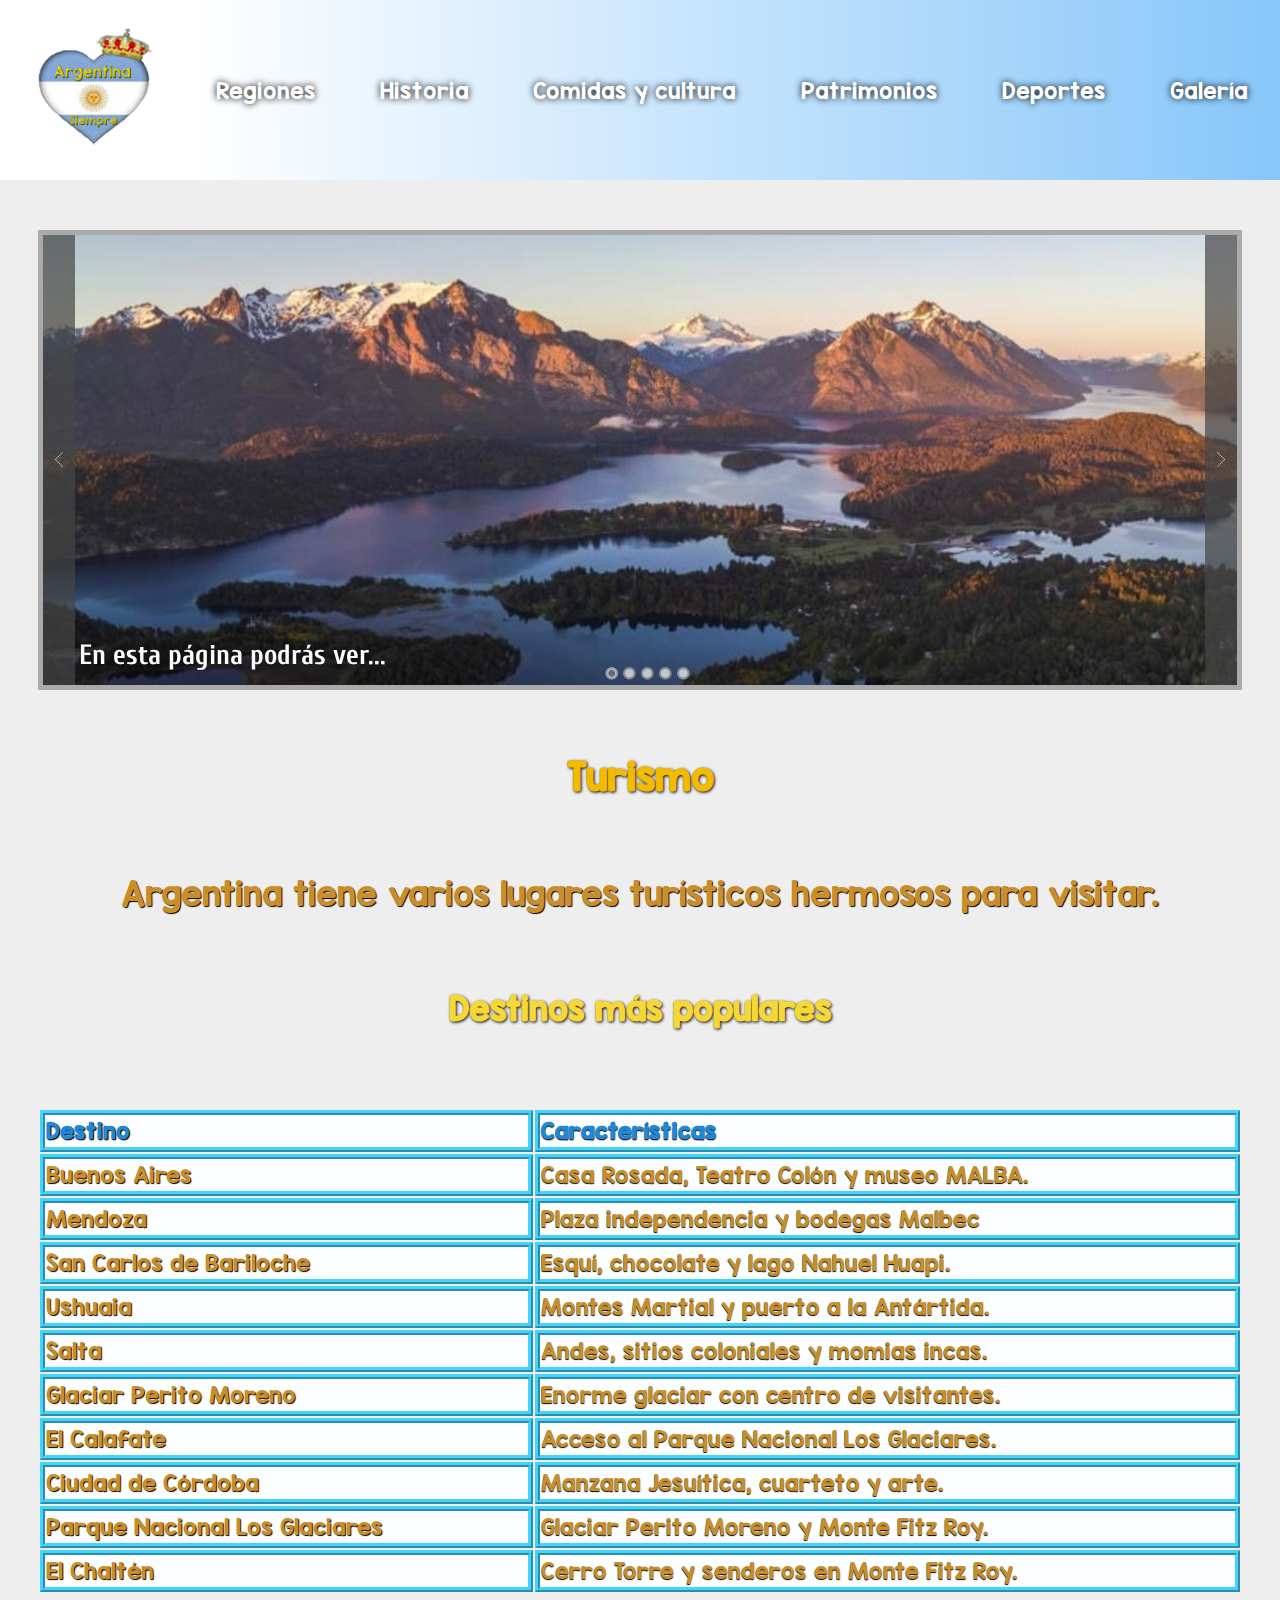
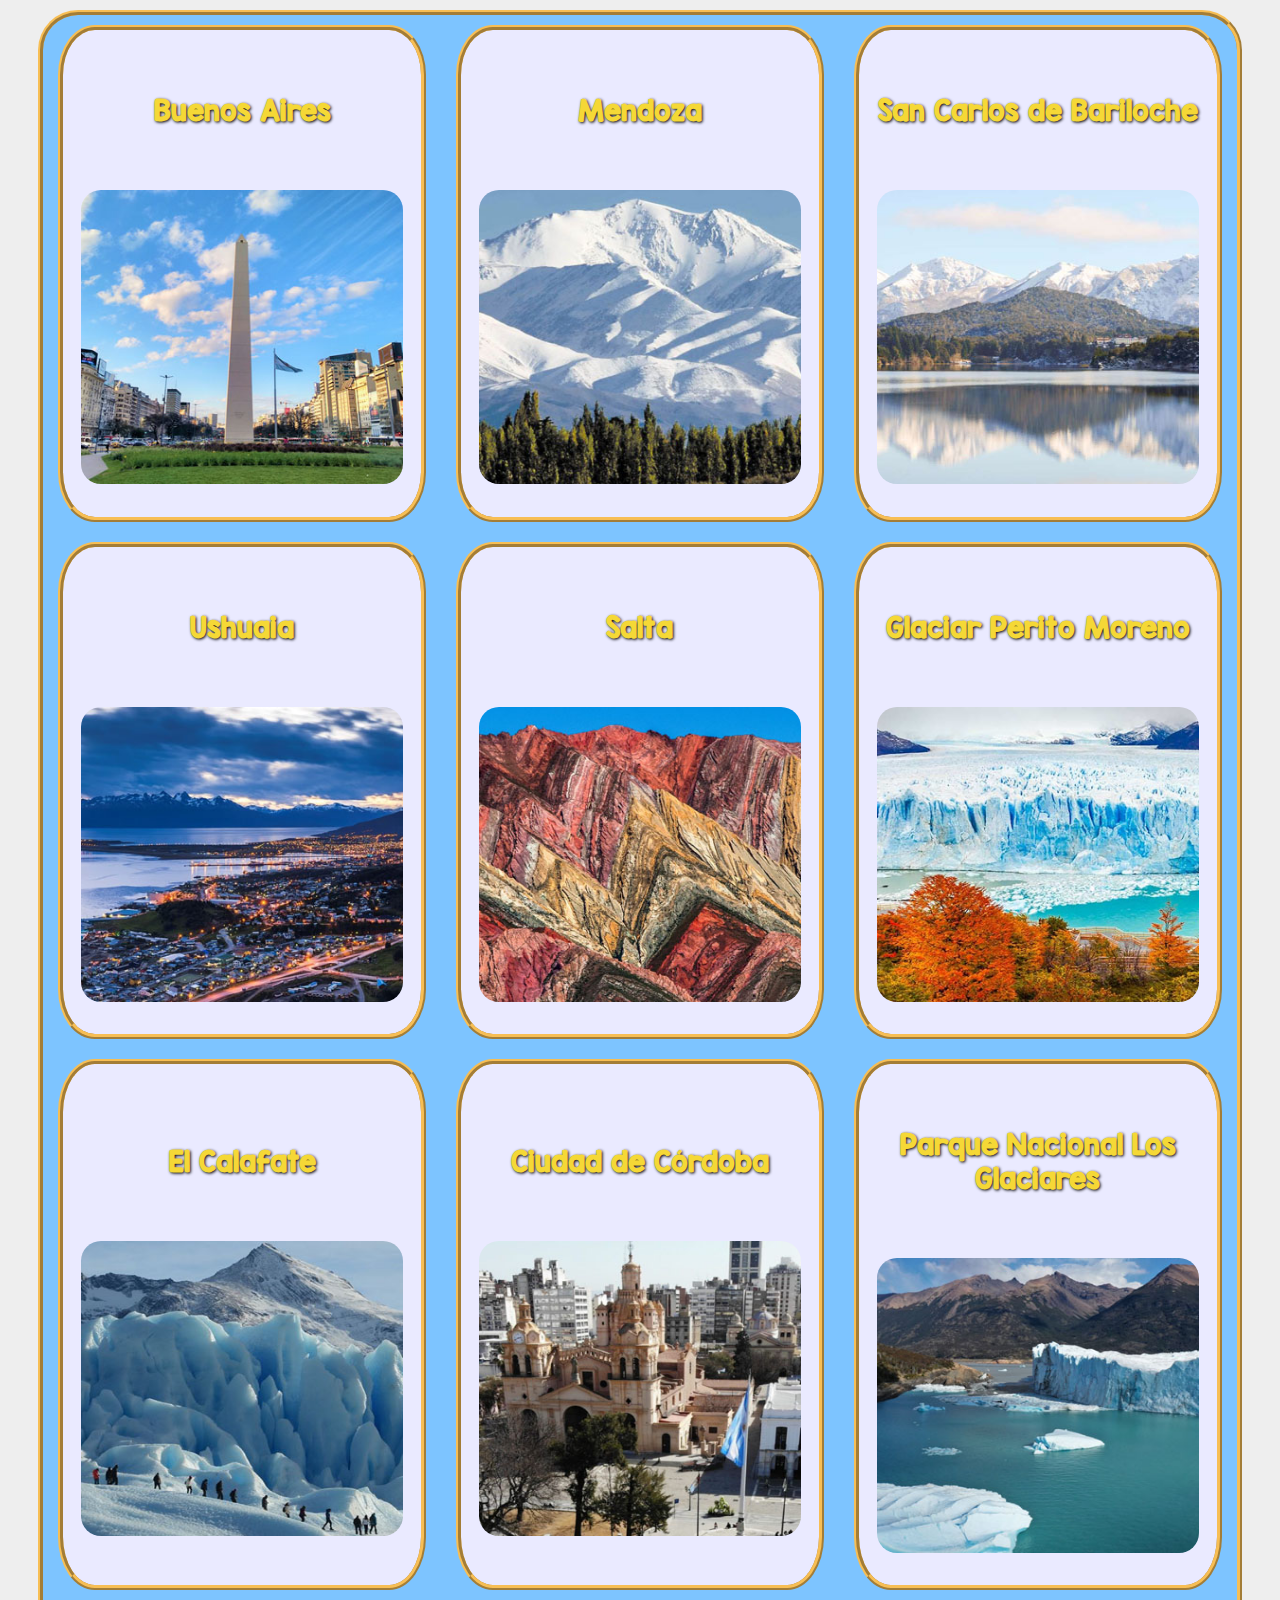
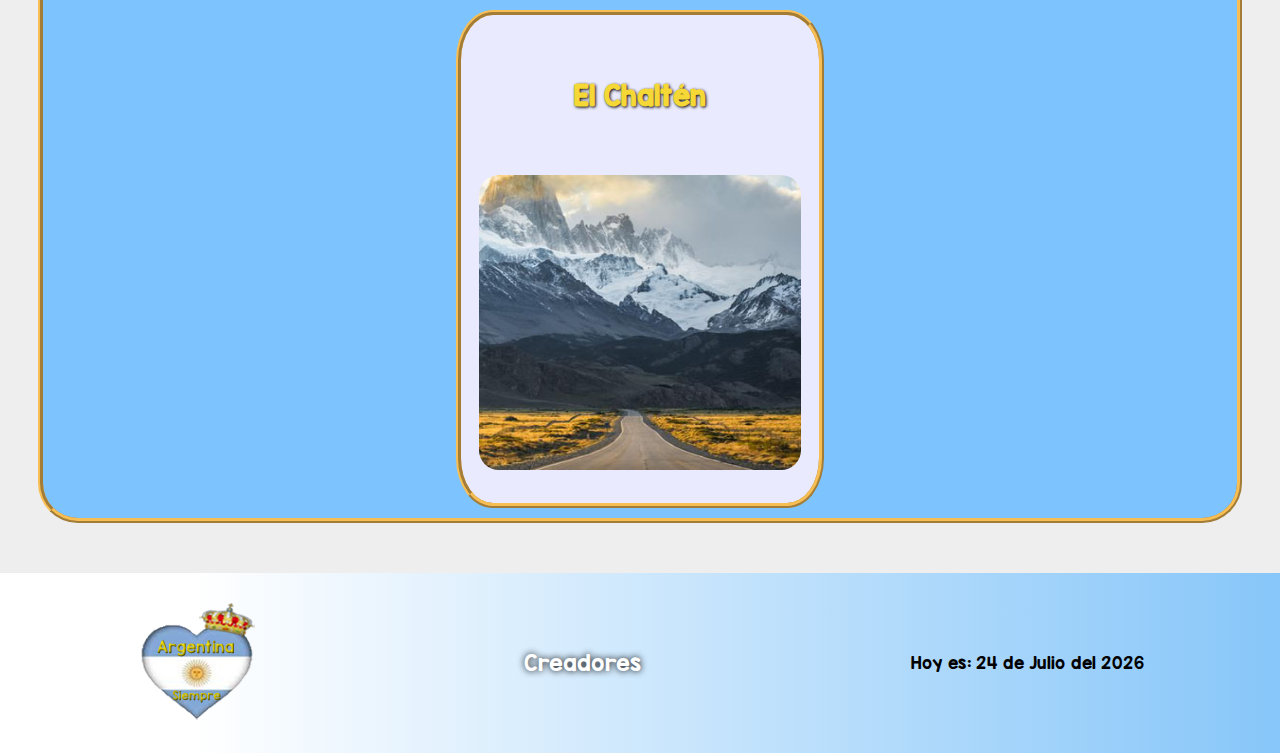
<file: index.html>
<!DOCTYPE html>
<html lang="es">
	<head>
		<title> ARGENTINA SIEMPRE </title>
		<meta charset="utf-8">
		<meta name="viewport" content="user-scalable=no, width=device-width, initial-scale=1">
		<link rel="icon" href="imagenes/favicon.ico">
		<link href="style.css" rel="stylesheet" type="text/css">
		<!-- Start WOWSlider.com HEAD section-->
		<link rel="stylesheet" type="text/css" href="engine1/style.css">
		<script src="engine1/jquery.js"></script>
		<!-- End WOWSlider.com HEAD section-->
	</head>
	<body>
		<header>
			<div class="logo">
				<a href="#" title="Principal"><img src="imagenes/logo.png" alt="logo"></a>
			</div>
			<a href="regiones.html" title="Regiones">Regiones</a> 
			<a href="historia.html" title="Historia">Historia</a>
			<a href="cyc.html" title="Comidas">Comidas y cultura</a>
			<a href="patrimonios.html" title="Patrimonios">Patrimonios</a>
			<a href="deportes.html" title="Deportes">Deportes</a>
			<a href="galeria.html" title="Galería">Galería</a>
		</header>
		<main>
		<aside>
				<!--Start WOWSlider.com BODY section-->
<div id="wowslider-container1">
<div class="ws_images"><ul>
		<li><img src="data1/images/slider1.png" alt="En esta página podrás ver..." title="En esta página podrás ver..." id="wows1_0"></li>
		<li><img src="data1/images/slider2.jpg" alt="Deportes" title="Deportes" id="wows1_1"></li>
		<li><img src="data1/images/slider3.jpg" alt="Comidas y culturas" title="Comidas y culturas" id="wows1_2"></li>
		<li><a href="http://wowslider.net"><img src="data1/images/slider4.jpg" alt="jquery slideshow" title="Historia" id="wows1_3"></a></li>
		<li><img src="data1/images/slider5.jpg" alt="Entre otras cosas..." title="Entre otras cosas..." id="wows1_4"></li>
	</ul></div>
	<div class="ws_bullets"><div>
		<a href="#" title="En esta pagina podras ver..."><span>1</span></a>
		<a href="#" title="Deportes"><span>2</span></a>
		<a href="#" title="Comidas y culturas"><span>3</span></a>
		<a href="#" title="Historia"><span>4</span></a>
		<a href="#" title="Entre otras cosas y datos."><span>5</span></a>
	</div></div><div class="ws_script" style="position:absolute;left:-99%"><a href="http://wowslider.net">slideshow html code</a> by WOWSlider.com v9.0</div>
<div class="ws_shadow"></div>
</div>	
<script src="engine1/wowslider.js"></script>
<script src="engine1/script.js"></script>
<!--End WOWSlider.com BODY section-->
		</aside>
		<div class="turismo">
		<h1>Turismo</h1>
		<p>Argentina tiene varios lugares turísticos hermosos para visitar.</p>
		<h2>Destinos más populares</h2>
		<table> 
	<tr>
	<td> <b> Destino </b> </td> 
	<td> <b> Características </b> </td>
    <tr>	
	<td> Buenos Aires </td> 
	<td> <a href="https://turismo.buenosaires.gob.ar/es/otros-establecimientos/casa-de-gobierno-casa-rosada" target="_blank" title="Más información">Casa Rosada</a>, <a href="https://turismo.buenosaires.gob.ar/es/otros-establecimientos/teatro-colon" target="_blank" title="Más información">Teatro Colón</a> y <a href="https://turismo.buenosaires.gob.ar/es/otros-establecimientos/museo-de-arte-latinoamericano-malba" target="_blank" title="Más información">museo MALBA</a>. </td> 
	<tr>
	<td> Mendoza </td> 
	<td><a href="https://www.mendoza.gov.ar/turismo/plaza-independencia/" target="_blank" title="Más información">Plaza independencia</a> y<a href="https://blog.winesofargentina.com/es/news-nl/mejores-vinedos-para-el-malbec/" target="_blank" title="Más información"> bodegas Malbec</a> </td> 
	<tr>
	<td> San Carlos de Bariloche </td> 
	<td> <a href="https://es.wikipedia.org/wiki/San_Carlos_de_Bariloche" target="_blank" title="Más información">Esquí, chocolate</a> y<a href="https://es.wikipedia.org/wiki/Lago_Nahuel_Huapi" target="_blank" title="Más información"> lago Nahuel Huapi</a>. </td> 
	<tr>
	<td> Ushuaia </td>
	<td><a href="https://es.wikipedia.org/wiki/Montes_Martial" target="_blank" title="Más información"> Montes Martial</a> y<a href="https://www.globalports.com.ar/el-puerto-de-ushuaia-y-la-estrategia-fortalece-la-union-entre-tierra-del-fuego-y-la-antartida/" target="_blank" title="Más información"> puerto a la Antártida.</a> </td>
	<tr>
	<td> Salta </td>
	<td><a href="https://viajesoceanic.com/blog/salta/" target="_blank" title="Más información"> Andes, sitios coloniales</a> y<a href="https://es.wikipedia.org/wiki/Momias_de_Llullaillaco" target="_blank" title="Más información"> momias incas.</a> </td>
	<tr>
	<td> Glaciar Perito Moreno </td>
	<td><a href="https://es.wikipedia.org/wiki/Glaciar_Perito_Moreno" target="_blank" title="Más información"> Enorme glaciar con centro de visitantes.</a> </td>
	<tr>
	<td> El Calafate</td>
	<td><a href="https://www.elcalafate.tur.ar/" target="_blank" title="Más información"> Acceso al Parque Nacional Los Glaciares.</a> </td>
	<tr>
	<td> Ciudad de Córdoba </td>
	<td><a href="https://es.wikipedia.org/wiki/C%C3%B3rdoba_(Argentina)" target="_blank" title="Más información"> Manzana Jesuítica, cuarteto y arte.</a> </td>
	<tr>
	<td> Parque Nacional Los Glaciares </td>
	<td><a href="https://es.wikipedia.org/wiki/Glaciar_Perito_Moreno" target="_blank" title="Más información"> Glaciar Perito Moreno</a> y<a href="https://es.wikipedia.org/wiki/Monte_Fitz_Roy" target="_blank" title="Más información"> Monte Fitz Roy.</a> </td>
	<tr>
	<td> El Chaltén </td>
	<td> <a href="https://es.wikipedia.org/wiki/Cerro_Torre" target="_blank" title="Más información">Cerro Torre</a> y <a href="https://animalesviajeros.es/el-sendero-al-fitz-roy-en-el-chalten-y-la-ruta-a-la-laguna-de-los-tres/" target="_blank" title="Más información">senderos en Monte Fitz Roy.</a> </td>
	</table>
	</div>
	<div class="padreficha">
		<div class="fichas">
			<h3>Buenos Aires</h3>
		    <a href="imagenes/turismo/obelisco.jpg" target="_blank" title="Click para ampliar"><img src="imagenes/turismo/obeliscomuestra.jpg" alt="Buenos Aires"></a>
		  </div>
		  <div class="fichas">
		    <h3>Mendoza</h3>
		    <a href="imagenes/turismo/mendoza.jpg" target="_blank" title="Click para ampliar"><img src="imagenes/turismo/mendozamuestra.jpg" alt="Mendoza"></a>
		  </div>
		  <div class="fichas">
		    <h3>San Carlos de Bariloche</h3>
		    <a href="imagenes/turismo/bariloche.jpg" target="_blank" title="Click para ampliar"><img src="imagenes/turismo/barilochemuestra.jpg" alt="Bariloche"></a>
		  </div>
		  <div class="fichas">
		    <h3>Ushuaia</h3>
		   <a href="imagenes/turismo/ushuaia.jpg" target="_blank" title="Click para ampliar"><img src="imagenes/turismo/ushuaiamuestra.jpg" alt="Ushuaia"></a>
		  </div>
		  <div class="fichas">
		    <h3>Salta</h3>
		    <a href="imagenes/turismo/salta.jpg" target="_blank" title="Click para ampliar"><img src="imagenes/turismo/saltamuestra.jpg" alt="Salta"></a>
		  </div>
		  <div class="fichas">
		    <h3>Glaciar Perito Moreno</h3>
		    <a href="imagenes/turismo/perito.jpg" target="_blank" title="Click para ampliar"><img src="imagenes/turismo/peritomuestra.jpg" alt="Glaciar Perito Moreno"></a>
		  </div>
		  <div class="fichas">
		    <h3>El Calafate</h3>
		    <a href="imagenes/turismo/calafate.jpg" target="_blank" title="Click para ampliar"><img src="imagenes/turismo/calafatemuestra.jpg" alt="El Calafate"></a>
		  </div>
		  <div class="fichas">
		    <h3>Ciudad de Córdoba</h3>
		    <a href="imagenes/turismo/cordoba.jpg" target="_blank" title="Click para ampliar"><img src="imagenes/turismo/cordobamuestra.jpg" alt="Córdoba"></a>
		  </div>
		  <div class="fichas">
		    <h3>Parque Nacional Los Glaciares</h3>
		    <a href="imagenes/turismo/glaciares.jpg" target="_blank" title="Click para ampliar"><img src="imagenes/turismo/glaciaresmuestra.jpg" alt="Parque Nacional Los Glaciares"></a>
		  </div>
		  <div class="fichas">
		    <h3>El Chaltén</h3>
		    <a href="imagenes/turismo/chalten.jpg" target="_blank" title="Click para ampliar"><img src="imagenes/turismo/chaltenmuestra.jpg" alt="El Chaltén"></a>
		</div>
	</div>
	</main>
		<footer>
			<img src="imagenes/logo.png" alt="logo2">
			<a href="creadores.html" title="Creadores">Creadores</a> 
			<div id="fechahoy"></div>
			<script src="efecto1.js"></script>
			<script src="efecto2.js"></script>
		</footer>
	</body>
</html>
</file>
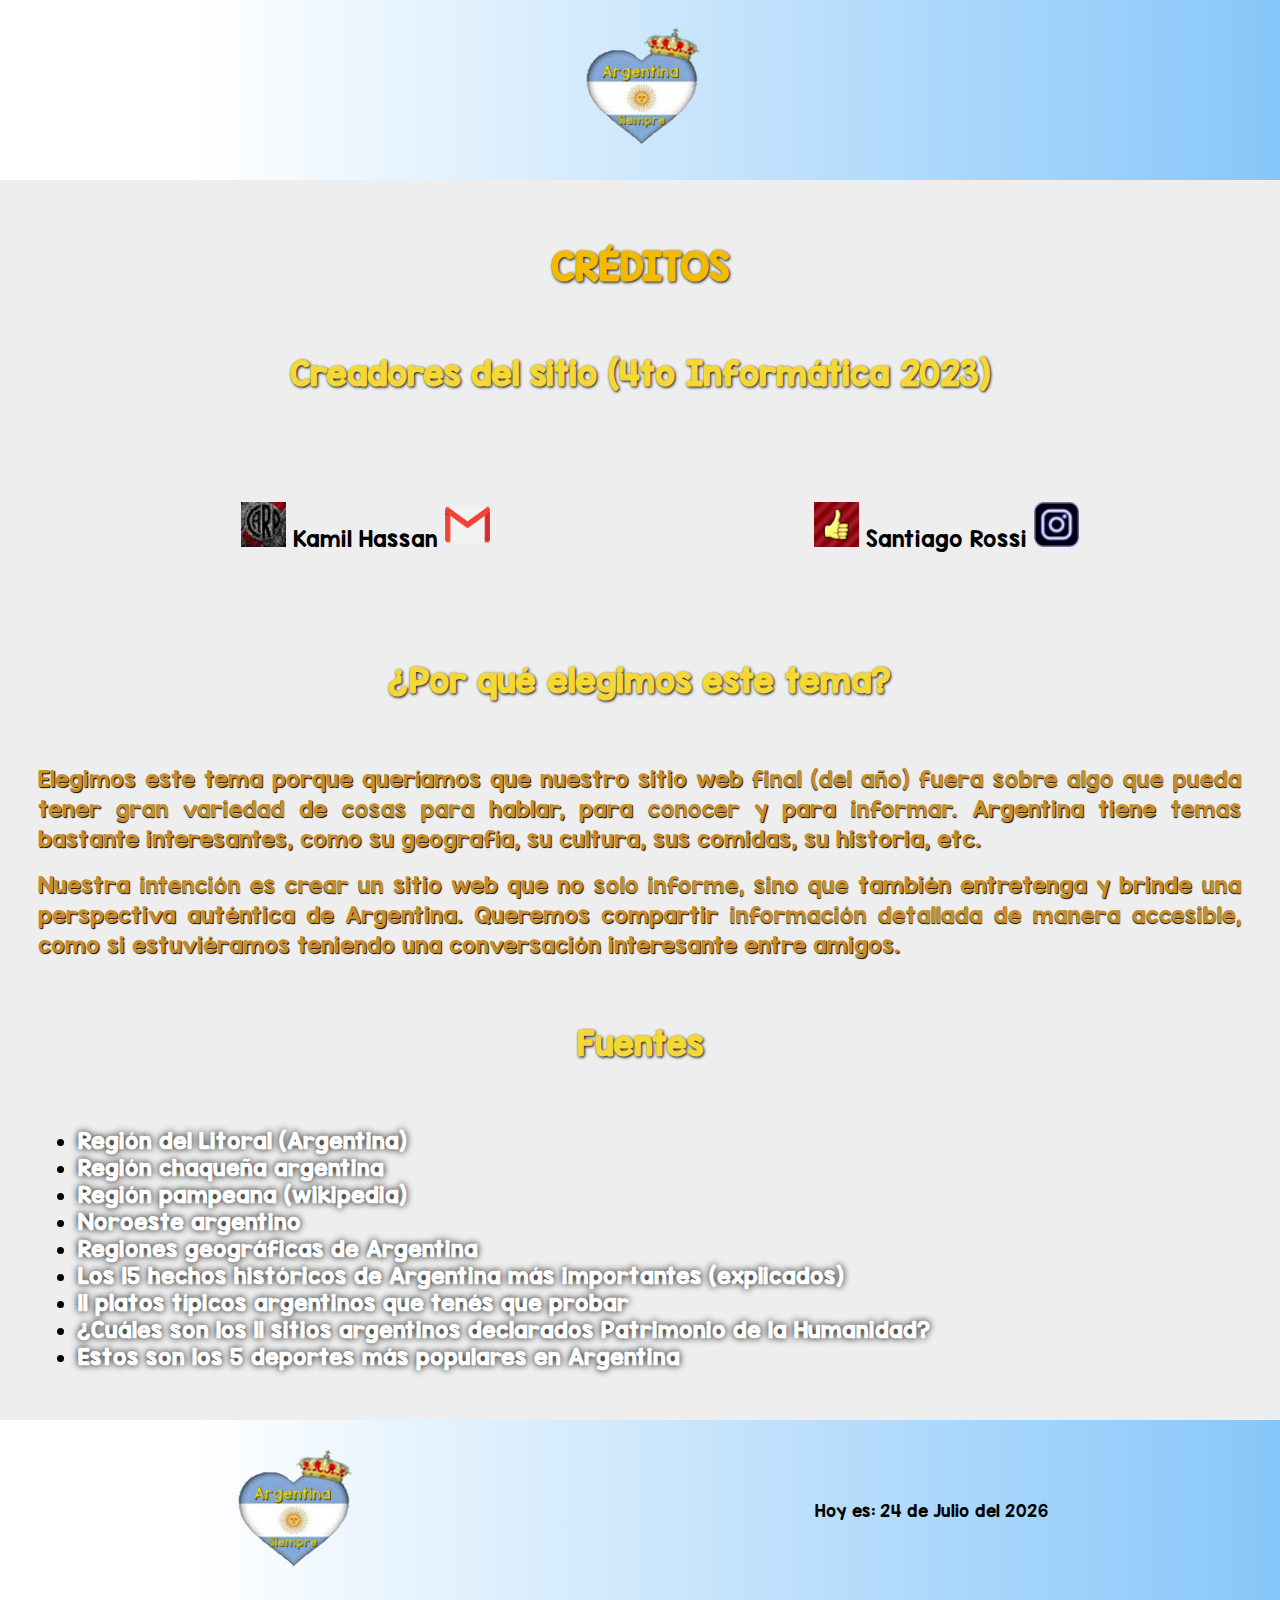
<file: creadores.html>
<!DOCTYPE html>
<html lang="es">
	<head>
		<title> ARGENTINA SIEMPRE </title>
		<meta charset="utf-8">
		<meta name="viewport" content="user-scalable=no, width=device-width, initial-scale=1">
		<link rel="icon" href="imagenes/favicon.ico">
		<link href="style.css" rel="stylesheet" type="text/css">
	</head>
	<body>
		<header>
			<div class="logo">
				<a href="index.html" title="Principal"><img src="imagenes/logo.png" alt="logo"></a>
			</div>
		</header>
		<main>
			<h1>CRÉDITOS</h1>
			<h2>Creadores del sitio (4to Informática 2023)</h2>
			<ul class="creditos">
				<li><img src="imagenes/kamil.jpg" alt="Avatar de Kamil"> Kamil Hassan <a href="mailto:kamiltevezhassan@sagradocorazon.edu.ar" target="_blank" title="Contactame"><img src="imagenes/gmail.png" alt="Mail"></a></li>
				<li><img src="imagenes/santy.jpg" alt="Avatar de Santy"> Santiago Rossi <a href="https://www.instagram.com/_santi_rossi_/" target="_blank" title="Instagram"><img src="imagenes/instagram.png" alt="IG"></a></li>
			</ul>
			<h2>¿Por qué elegimos este tema?</h2>
			<p>Elegimos este tema porque queríamos que nuestro sitio web final (del año) fuera sobre algo que pueda tener gran variedad de cosas para hablar, para conocer y para informar. Argentina tiene temas bastante interesantes, como su geografía, su cultura, sus comidas, su historia, etc.</p>
			<p>Nuestra intención es crear un sitio web que no solo informe, sino que también entretenga y brinde una perspectiva auténtica de Argentina. Queremos compartir información detallada de manera accesible, como si estuviéramos teniendo una conversación interesante entre amigos.</p>
			<h2>Fuentes</h2>
			<ul>
				<li><strong><a href="https://es.wikipedia.org/wiki/Regi%C3%B3n_del_Litoral_(Argentina)" target="_blank" title="Wikipedia">Región del Litoral (Argentina)</a></strong></li>
				<li><strong><a href="https://es.wikipedia.org/wiki/Regi%C3%B3n_chaque%C3%B1a_argentina" target="_blank" title="Wikipedia">Región chaqueña argentina</a></strong></li>
				<li><strong><a href="https://es.wikipedia.org/wiki/Regi%C3%B3n_pampeana" target="_blank" title="Wikipedia">Región pampeana (wikipedia)</a></strong></li>
				<li><strong><a href="https://es.wikipedia.org/wiki/Noroeste_argentino#:~:text=El%20noroeste%20argentino%20(NOA)%20es,Rioja%20y%20Santiago%20del%20Estero." target="_blank" title="Wikipedia">Noroeste argentino</a></strong></li>
				<li><strong><a href="https://es.wikipedia.org/wiki/Regiones_geogr%C3%A1ficas_de_Argentina#:~:text=La%20regi%C3%B3n%20del%20NOA%20est%C3%A1,la%20circunscripci%C3%B3n%20pol%C3%ADtica%20del%20NOA." target="_blank" title="Wikipedia">Regiones geográficas de Argentina</a></strong></li>
				<li><strong><a href="https://psicologiaymente.com/cultura/hechos-historicos-argentina" target="_blank" title="Psicología y Mente">Los 15 hechos históricos de Argentina más importantes (explicados)</a></strong></li>
				<li><strong><a href="https://www.recetasnestle.com.ar/escuela-sabor/recetas-caseras/platos-argentinos" target="_blank" title="Recetas Nestlé">11 platos típicos argentinos que tenés que probar</a></strong></li>
				<li><strong><a href="https://www.cultura.gob.ar/cuales-son-los-11-sitios-argentinos-declarados-patrimonio-de-la-humani-8562/" target="_blank" title="Ministerio de Cultura Argentina">¿Cuáles son los 11 sitios argentinos declarados Patrimonio de la Humanidad?</a></strong></li>
				<li><strong><a href="https://www.zonanortediario.com.ar/30/08/2022/estos-son-los-5-deportes-mas-populares-en-argentina/" target="_blank" title="Zona Norte">Estos son los 5 deportes más populares en Argentina</a></strong></li>
			</ul>
		</main>
		<footer>
			<img src="imagenes/logo.png" alt="logo2">
			<div id="fechahoy"></div>
			<script src="efecto1.js"></script>
			<script src="efecto2.js"></script>
		</footer>
	</body>
</html>
</file>
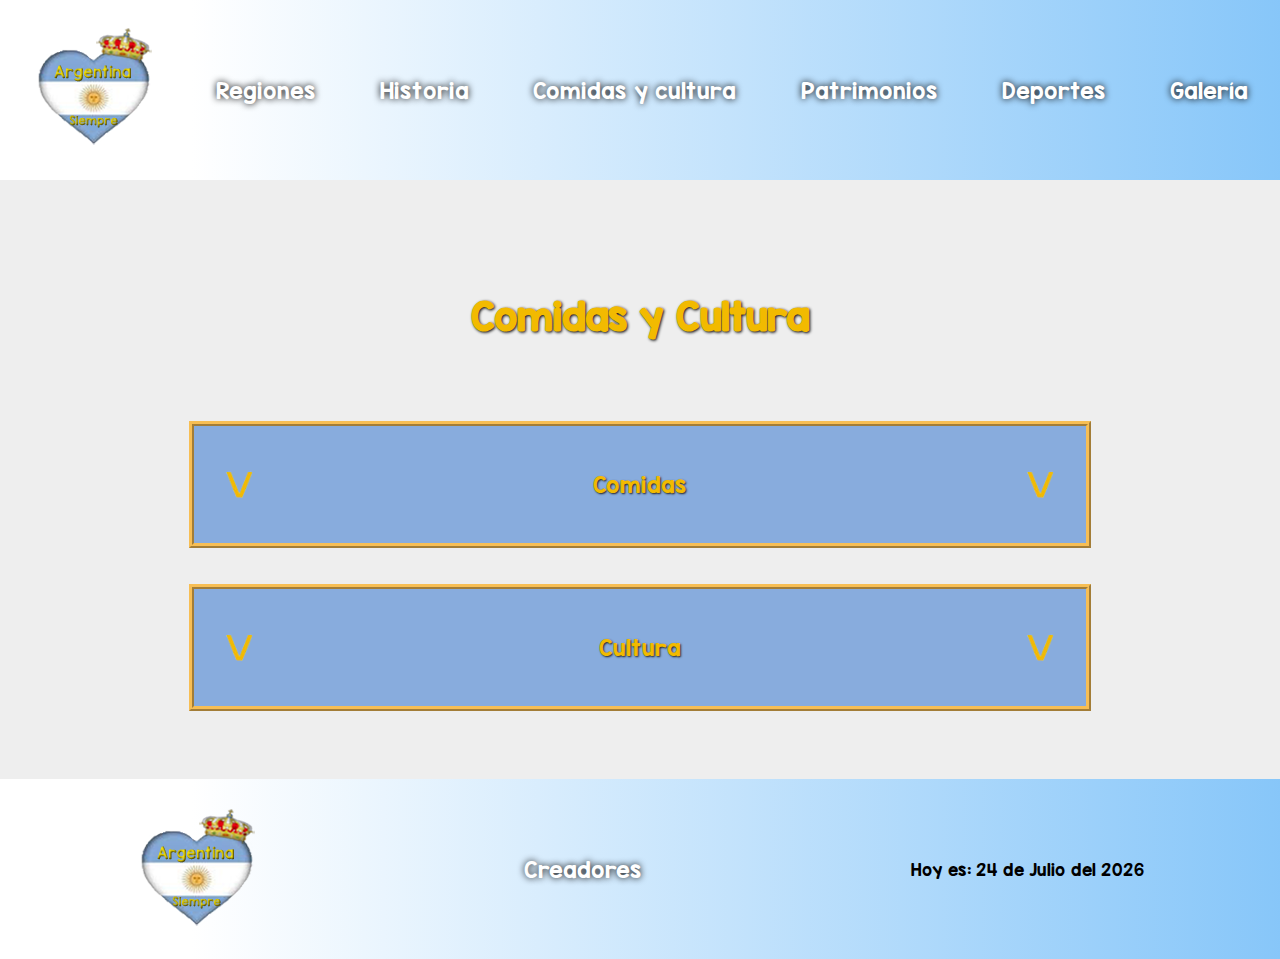
<file: cyc.html>
<!DOCTYPE html>
<html lang="es">
	<head>
		<title> ARGENTINA SIEMPRE </title>
		<meta charset="utf-8">
		<meta name="viewport" content="user-scalable=no, width=device-width, initial-scale=1">
		<link rel="icon" href="imagenes/favicon.ico">
		<link href="style.css" rel="stylesheet" type="text/css">
		<script src="nais.js"></script>
	</head>
	<body>
		<header>
			<div class="logo">
				<a href="index.html" title="Principal"><img src="imagenes/logo.png" alt="logo"></a>
			</div>
			<a href="regiones.html" title="Regiones">Regiones</a> 
			<a href="historia.html" title="Historia">Historia</a>
			<a href="#" title="Comidas">Comidas y cultura</a>
			<a href="patrimonios.html" title="Patrimonios">Patrimonios</a>
			<a href="deportes.html" title="Deportes">Deportes</a>
			<a href="galeria.html" title="Galería">Galería</a>
		</header>
		<main class="historia">
			<h1>Comidas y Cultura</h1>
			<button onclick="toggleDiv('div1')"><img src="imagenes/mas.png" alt="(Hacé Click)">Comidas<img src="imagenes/mas.png" alt="(Hacé Click)"></button>
			<div id="div1" class="miDiv">
				<h2>Las 11 comidas mas famosas de Argentina</h2>
				<ol class="cyc">
					<li>Asado</li>
					<li>Alfajores</li>
					<li>Locro</li>
					<li>Milanesa</li>
					<li>Revuelto de gramajo</li>
					<li>Choripan</li>
					<li>Empanadas</li>
					<li>Pizza Argentina</li>
					<li>Matambre arrollado</li>
					<li>Polenta</li>
					<li>Provoleta</li>
				</ol>
				<div class="comidas">
					<div class="recetas">
						<h2>Asado</h2>
						<a href="https://www.clarin.com/recetas/platos-principales/asado-a-la-parrilla_7_53G9XONKRp.html" target="_blank" title="Asado"><img src="imagenes/comidas/asado.jpeg" alt="asado"></a>
					</div>
					<div class="recetas">
						<h2>Alfajores</h2>
						<a href="https://www.recetasnestle.com.ar/recetas/super-alfajores" target="_blank" title="Alfajores"><img src="imagenes/comidas/alfajores.jpg" alt="alfajor"></a>
					</div>
					<div class="recetas">	
						<h2>Locro</h2>
						<a href="https://www.paulinacocina.net/receta-de-locro-argentino/9829" target="_blank" title="Locro"><img src="imagenes/comidas/locro.jpg" alt="locro"></a>
					</div>
					<div class="recetas">	
						<h2>Milanesa</h2>
						<a href="https://www.paulinacocina.net/como-hacer-milanesas-receta-y-trucos-imperdibles/5303" target="_blank" title="Milanesa"><img src="imagenes/comidas/milanesa.jpg" alt="milanesa"></a>
					</div>
					<div class="recetas">		
						<h2>Revuelto de gramajo</h2>
						<a href="https://www.paulinacocina.net/revuelto-gramajo/26511" target="_blank" title="Gramajo"><img src="imagenes/comidas/gramajo.jpg" alt="gramajo"></a>
					</div>
					<div class="recetas">		
						<h2>Choripan</h2>
						<a href="https://www.clarin.com/recetas/entradas/choripan-argentino_7_rO1FGzEJX2.html" target="_blank" title="Choripan"><img src="imagenes/comidas/choripan.jpg" alt="choripan"></a>
					</div>
					<div class="recetas">		
						<h2>Empanadas</h2>
						<a href="https://www.paulinacocina.net/como-hacer-empanadas-de-carne/9220" target="_blank" title="Empanadas"><img src="imagenes/comidas/empanadas.jpg" alt="empanada"></a>
					</div>
					<div class="recetas">		
						<h2>Pizza Argentina</h2>
						<a href="https://www.comemelapizza.com/masa-de-pizza-argentina/" target="_blank" title="Pizza"><img src="imagenes/comidas/pizza.jpg" alt="pizza"></a>
					</div>
					<div class="recetas">		
						<h2>Matambre arrollado</h2>
						<a href="https://www.recetasgratis.net/receta-de-matambre-relleno-de-verduras-55692.html" target="_blank" title="Matambre"><img src="imagenes/comidas/matambre.jpeg" alt="matambre"></a>
					</div>
					<div class="recetas">		
						<h2>Polenta</h2>
						<a href="https://www.cookforyourlife.org/es/recetas/polenta-basica/" target="_blank" title="Polenta"><img src="imagenes/comidas/polenta.jpeg" alt="polenta"></a>
					</div>
					<div class="recetas">		
						<h2>Provoleta</h2>
						<a href="https://www.bonviveur.es/recetas/provoleta" target="_blank" title="Provolenta"><img src="imagenes/comidas/provoleta.jpeg" alt="provoleta"></a>
					</div>
				</div>
			</div>
			<button onclick="toggleDiv('div2')"><img src="imagenes/mas.png" alt="(Hacé Click)">Cultura<img src="imagenes/mas.png" alt="(Hacé Click)"></button>
			<div id="div2" class="miDiv">
				<h2><a href="https://turismo.buenosaires.gob.ar/es/article/pasi%C3%B3n-por-el-tango" target="_blank" title="Pasión por el tango">Tango</a></h2>
				<h2><a href="https://www.familysearch.org/es/wiki/Idiomas_de_Argentina" target="_blank" title="Lenguas de Argentina">Idioma</a></h2>
				<h2><a href="https://es.wikipedia.org/wiki/Televisi%C3%B3n_en_Argentina" target="_blank" title="TV">Televisión</a></h2>
				<h2><a href="https://buenosaires.gob.ar/cultura/impulso-cultural/podcast-literarios-homenaje-al-mundo-del-libro/clasicos-de-la-literatura" target="_blank" title="Clásicos de la literatura">Literatura</a></h2>
			</div>
		</main>
		<footer>
			<img src="imagenes/logo.png" alt="logo2">
			<a href="creadores.html" title="Creadores">Creadores</a>
			<div id="fechahoy"></div>
			<script src="efecto1.js"></script>
			<script src="efecto2.js"></script>
		</footer>
	</body>
</html>
</file>
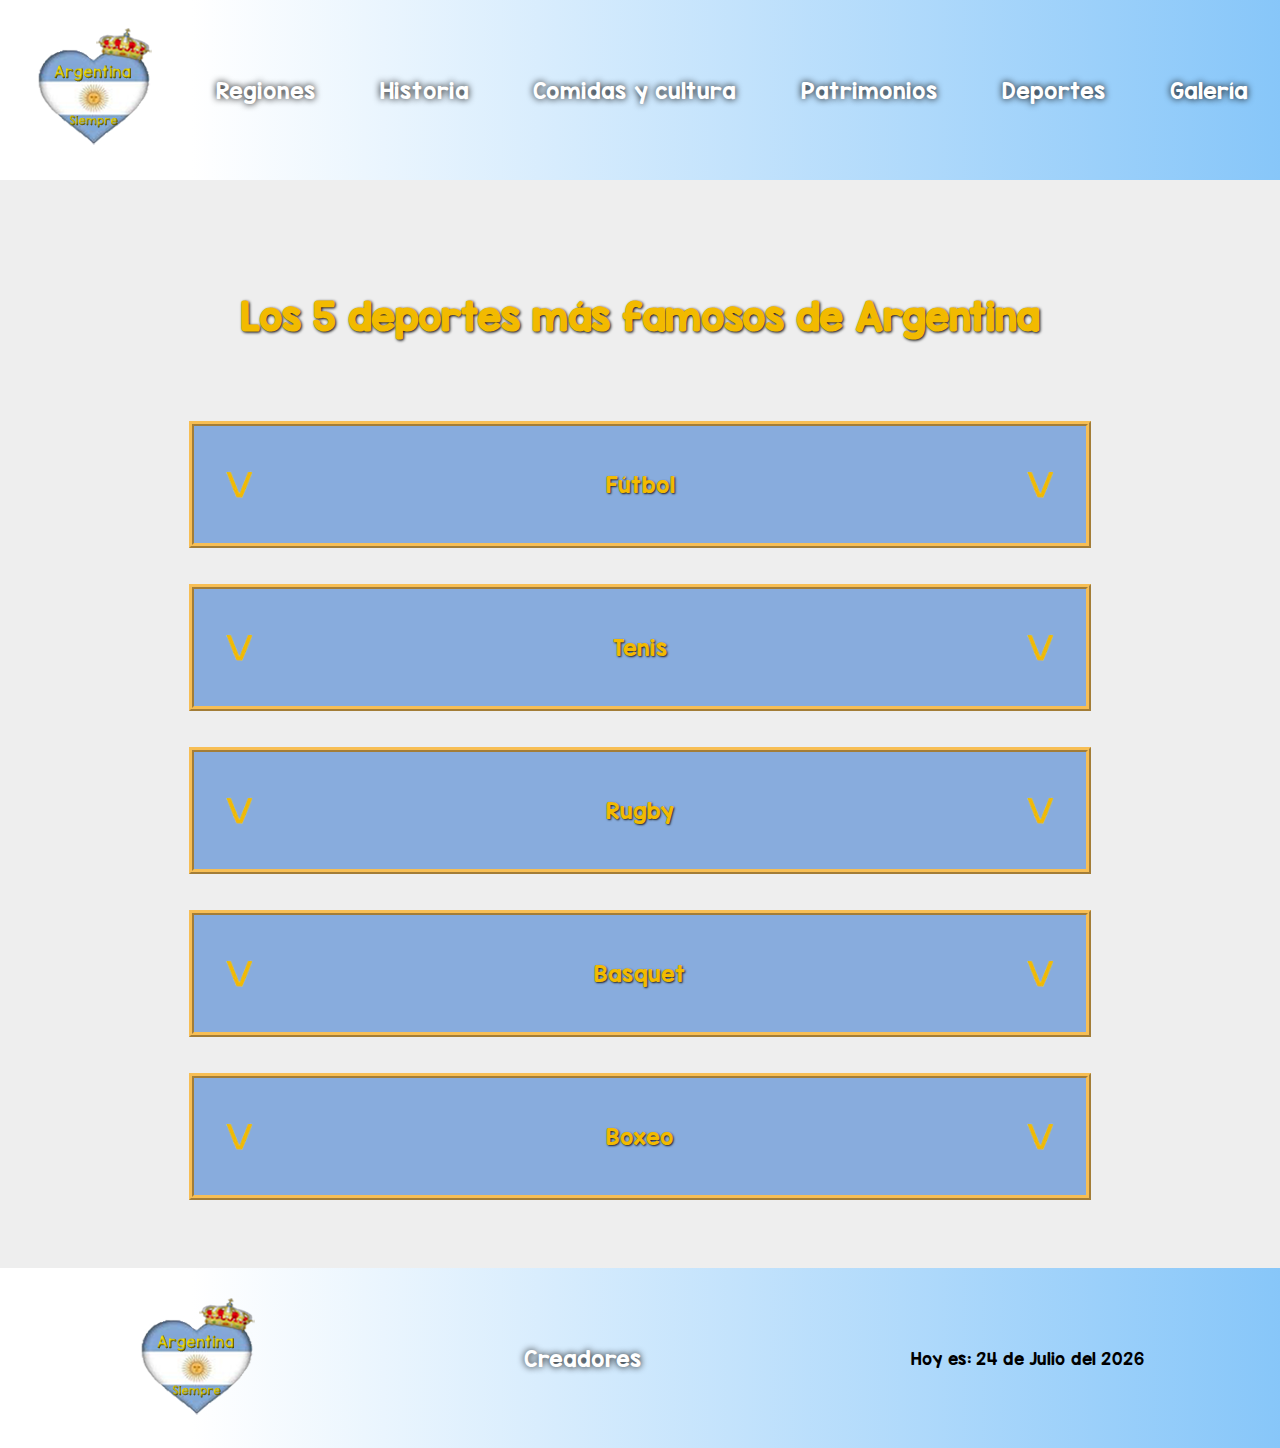
<file: deportes.html>
<!DOCTYPE html>
<html lang="es">
	<head>
		<title> ARGENTINA SIEMPRE </title>
		<meta charset="utf-8">
		<meta name="viewport" content="user-scalable=no, width=device-width, initial-scale=1">
		<link rel="icon" href="imagenes/favicon.ico">
		<link href="style.css" rel="stylesheet" type="text/css">
		<script src="nais.js"></script>
	</head>
	<body>
		<header>
			<div class="logo">
				<a href="index.html" title="Principal"><img src="imagenes/logo.png" alt="logo"></a>
			</div>
			<a href="regiones.html" title="Regiones">Regiones</a> 
			<a href="historia.html" title="Historia">Historia</a>
			<a href="cyc.html" title="Comidas">Comidas y cultura</a>
			<a href="patrimonios.html" title="Patrimonios">Patrimonios</a>
			<a href="#" title="Deportes">Deportes</a>
			<a href="galeria.html" title="Galería">Galería</a>
		</header>
		<main class="historia">
		<h1>Los 5 deportes más famosos de Argentina</h1>
			<button onclick="toggleDiv('div1')"><img src="imagenes/mas.png" alt="(Hacé Click)">Fútbol<img src="imagenes/mas.png" alt="(Hacé Click)"></button>
			<div id="div1" class="miDiv">
			<h2>Primera división Argentina</h2>
			<a href="https://www.ligaprofesional.ar/" target="_blank" title="Primera división Argentina"><img src="imagenes/deportes/afathumb.png" alt="primera division"></a>
			<h2>Selección nacional</h2>
		    <a href="https://www.afa.com.ar/" target="_blank" title="selección argentina"><img src="imagenes/deportes/seleccionthumb.png" alt="seleccion"></a>
			</div>
			<button onclick="toggleDiv('div2')"><img src="imagenes/mas.png" alt="(Hacé Click)">Tenis<img src="imagenes/mas.png" alt="(Hacé Click)"></button>
			<div id="div2" class="miDiv">
			<h2>Asociación Argentina de tenis</h2>
			<a href="http://www.aat.com.ar/" target="_blank" title="Asociación Argentina de tenis"><img src="imagenes/deportes/tenis.png" alt="tenis"></a>
			</div>
			<button onclick="toggleDiv('div3')"><img src="imagenes/mas.png" alt="(Hacé Click)">Rugby<img src="imagenes/mas.png" alt="(Hacé Click)"></button>
			<div id="div3" class="miDiv">
			<h2>Union Argentina de rugby</h2>
			<a href="https://uar.com.ar/" target="_blank" title="Union Argentina de rugby"><img src="imagenes/deportes/rugby2.png" alt="rugby"></a>
			</div>
			<button onclick="toggleDiv('div4')"><img src="imagenes/mas.png" alt="(Hacé Click)">Basquet<img src="imagenes/mas.png" alt="(Hacé Click)"></button>
			<div id="div4" class="miDiv">
			<h2>Liga Argentina de basquet</h2>
			<a href="https://laliganacional.com.ar/laliga/" target="_blank" title="Liga Argentina de basquet"><img src="imagenes/deportes/basquet.png" alt="basquet"></a>
			<h2>Selección Argentina de basquet</h2>
			<a href="https://www.argentina.basketball/" target="_blank" title="Selección Argentina de basquet"><img src="imagenes/deportes/argbas.png" alt="basquet"></a>
			</div>
			<button onclick="toggleDiv('div5')"><img src="imagenes/mas.png" alt="(Hacé Click)">Boxeo<img src="imagenes/mas.png" alt="(Hacé Click)"></button>
			<div id="div5" class="miDiv">
			<h2>Boxeo Argentino</h2>
			<a href="https://es.wikipedia.org/wiki/Boxeo_en_Argentina" target="_blank" title="Boxeo Argentino"><img src="imagenes/deportes/boxeo.png" alt="boxeo"></a>
			</div>
		</main>
		<footer>
			<img src="imagenes/logo.png" alt="logo2">
			<a href="creadores.html" title="Creadores">Creadores</a>
			<div id="fechahoy"></div>
			<script src="efecto1.js"></script>
			<script src="efecto2.js"></script>
		</footer>
	</body>
</html>
</file>
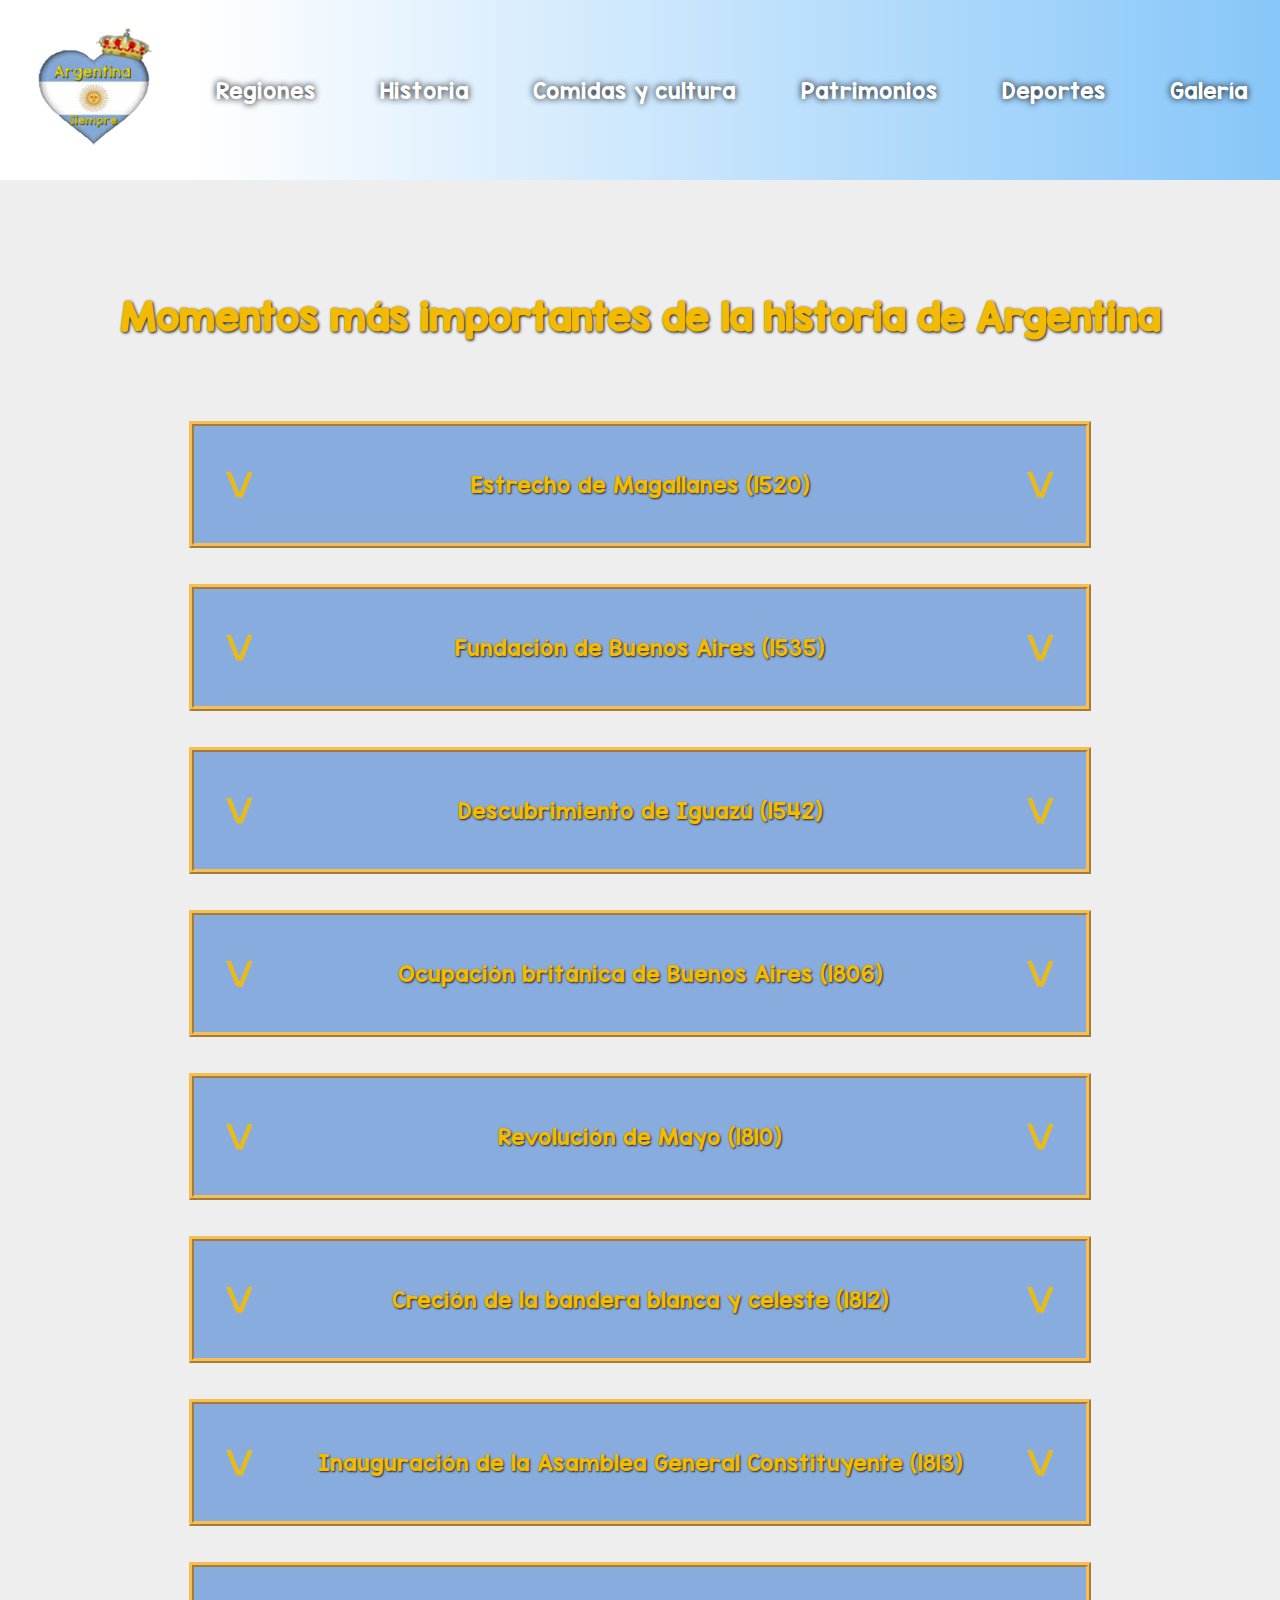
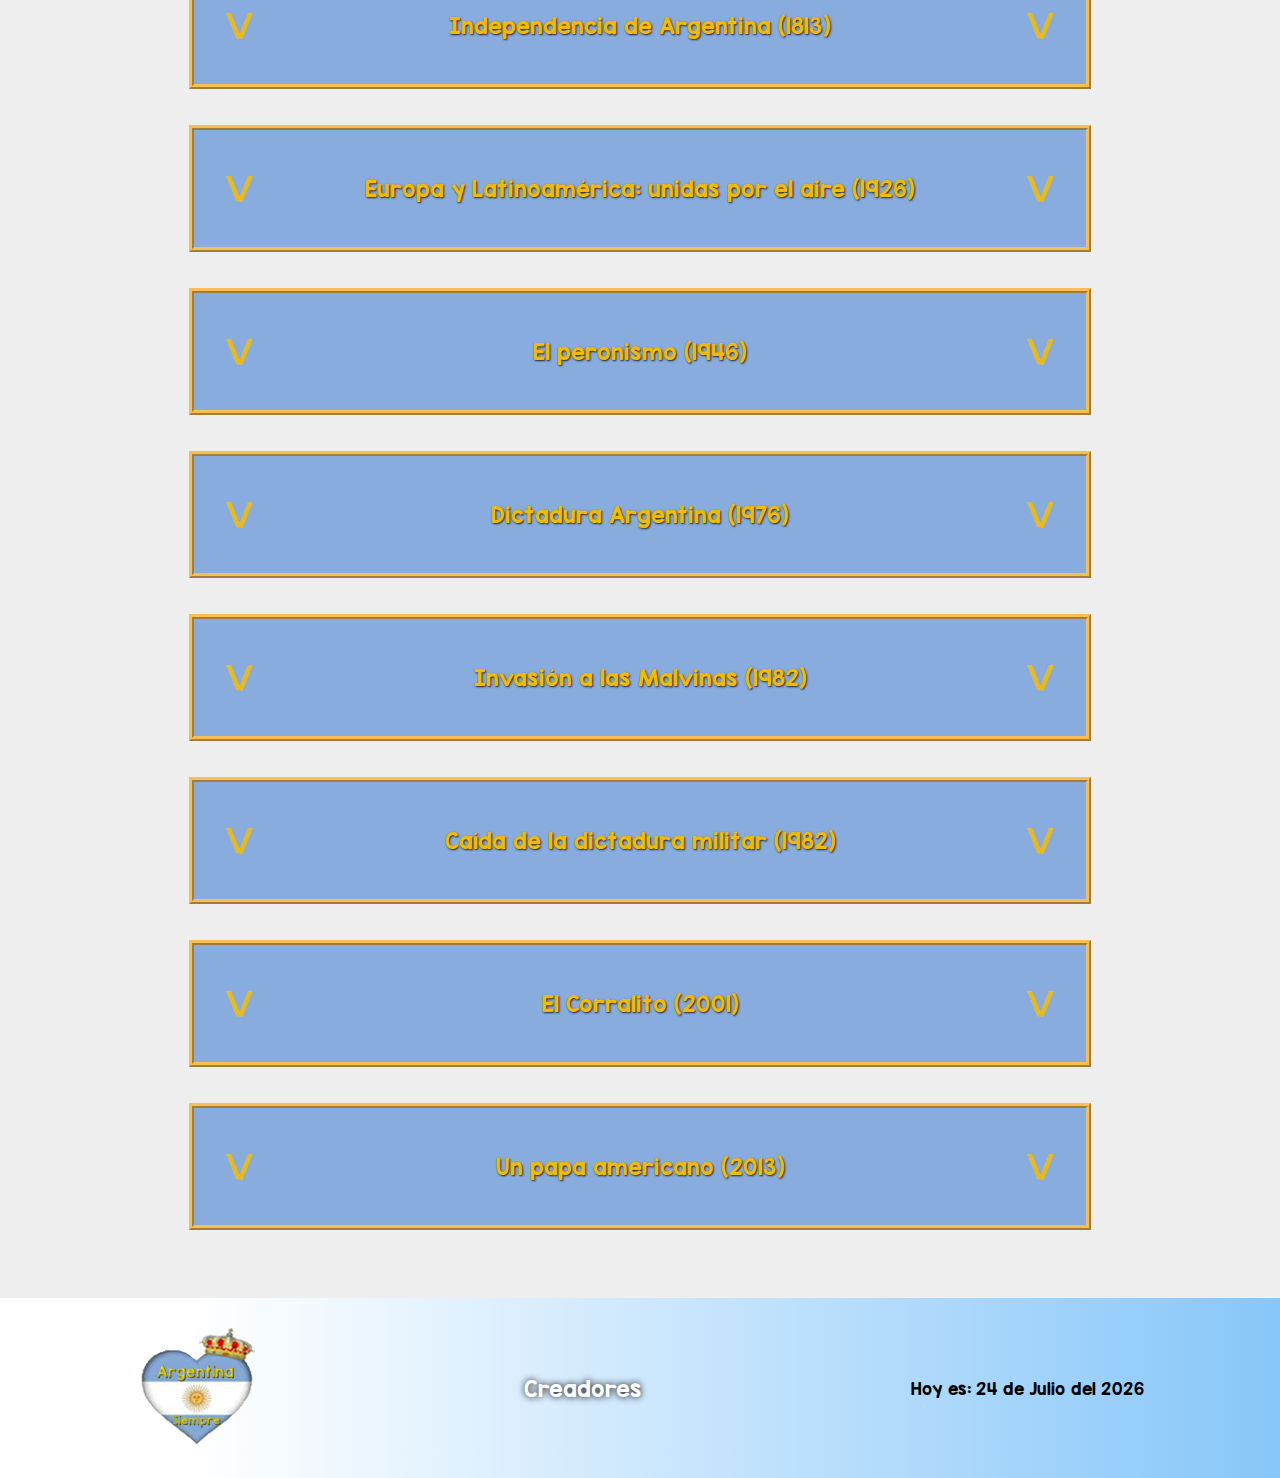
<file: historia.html>
<!DOCTYPE html>
<html lang="es">
	<head>
		<title> ARGENTINA SIEMPRE </title>
		<meta charset="utf-8">
		<meta name="viewport" content="user-scalable=no, width=device-width, initial-scale=1">
		<link rel="icon" href="imagenes/favicon.ico">
		<link href="style.css" rel="stylesheet" type="text/css">
		<script src="nais.js"></script>
	</head>
	<body>
		<header>
			<div class="logo">
				<a href="index.html" title="Principal"><img src="imagenes/logo.png" alt="logo"></a>
			</div>
			<a href="regiones.html" title="Regiones">Regiones</a> 
			<a href="#" title="Historia">Historia</a>
			<a href="cyc.html" title="Comidas">Comidas y cultura</a>
			<a href="patrimonios.html" title="Patrimonios">Patrimonios</a>
			<a href="deportes.html" title="Deportes">Deportes</a>
			<a href="galeria.html" title="Galería">Galería</a>
		</header>
		<main class="historia">
			<h1>Momentos más importantes de la historia de Argentina</h1>
			<button onclick="toggleDiv('div1')"><img src="imagenes/mas.png" alt="(Hacé Click)">Estrecho de Magallanes (1520)<img src="imagenes/mas.png" alt="(Hacé Click)"></button>
			<div id="div1" class="miDiv">
				<p>El 21 de octubre de 1520, Fernando de Magallanes alcanza un cabo al sur de la Patagonia, el cual señala el estrecho que separa el continente sudamericano de la Tierra del Fuego. Él y su tripulación acaban de descubrir el paso hacia el oeste que tanto andaban buscando. Más tarde, este estrecho será bautizado como el estrecho de Magallanes en su honor, siendo un punto clave para el comercio internacional, junto con el canal de Panamá y el de Suez.</p>
				<iframe width="560" height="315" src="https://www.youtube.com/embed/RAE8Dt-6vEI?si=7UF2_fyPp2ER-Sjb" title="YouTube video player"  allow="accelerometer; autoplay; clipboard-write; encrypted-media; gyroscope; picture-in-picture; web-share" allowfullscreen></iframe>
			</div>
			<button onclick="toggleDiv('div2')"><img src="imagenes/mas.png" alt="(Hacé Click)">Fundación de Buenos Aires (1535)<img src="imagenes/mas.png" alt="(Hacé Click)"></button>
			<div id="div2" class="miDiv">
			<p>El 24 de agosto de 1535 zarpa desde el puerdo de Sanlúcar de Barrameda (Cadiz) la expedición del almirante y conquistador español Pedro de Mendoza, compuesta por más de una decena de naves y 2.200 hombres. Su misión es la de transportar hasta el Río de la Plata a un grupo de colonos, cien caballos, edificar tres fuertes y construir un camino real desde esa región hasta el Océano Pacífico.</p>
			<p>El objetivo era ganar a los portugueses en la carrera por obtener riquezas que, según contaban las leyendas indígenas, ahí se encontraban. Llegará a su destino en enero de 1535 y, el 3 de febrero, fundará en ese lugar un puerto defendido por un fuerte al que bautizará con el nombre de Santa María del Buen Ayre, futura Buenos Aires.</p>
				<iframe width="560" height="315" src="https://www.youtube.com/embed/KE8oadlKr0I?si=1i3_BO7C2uYe44eD" title="YouTube video player"  allow="accelerometer; autoplay; clipboard-write; encrypted-media; gyroscope; picture-in-picture; web-share" allowfullscreen></iframe>
			</div>
			<button onclick="toggleDiv('div3')"><img src="imagenes/mas.png" alt="(Hacé Click)">Descubrimiento de Iguazú (1542)<img src="imagenes/mas.png" alt="(Hacé Click)"></button>
			<div id="div3" class="miDiv">
				<p>El 31 de enero de 1542, el navegante y explorador español Alvar Núñez Cabeza de Vaca, mientras relaiza una expedición terrestre desde el Océano Atlántico hasta Asunción del Paraguay, descubre las famosas cataratas de Iguazú, en la actual frontera de Brasil y Argentina. Estas maravillosas bellezas naturales, de las más importantes del planeta, serán declaradas Patrimonio Natural de la Humanidad por la UNESCO en 1984.</p>
				<iframe width="560" height="315" src="https://www.youtube.com/embed/Cs9FOpfjjgM?si=pG-dW-C2q5MWDp1O" title="YouTube video player"  allow="accelerometer; autoplay; clipboard-write; encrypted-media; gyroscope; picture-in-picture; web-share" allowfullscreen></iframe>
			</div>
			<button onclick="toggleDiv('div4')"><img src="imagenes/mas.png" alt="(Hacé Click)">Ocupación británica de Buenos Aires (1806)<img src="imagenes/mas.png" alt="(Hacé Click)"></button>
			<div id="div4" class="miDiv">
				<p>El 27 de junio de 1806, como resultado de la alianza entre Napoléon y España, 1.500 soldados británicos al mando de William Carr Beresford ocupan la ciudad de Buenos Aires, siendo esta la primera invasión inglesa de la ciudad. La ocupación finaliza a las seis semanas, tras la rendición de las tropas inglesas frente las milicias locales lideradas por el noble francés Santiago de Liniers, al servicio de España.</p>
				<p>Otra invasión ocurrirá el 4 de julio de 1807, esta vez comandada por el general inglés Whitelocke que desembarca en Buenos Aires con 8.000 soldados. El 5 de julio, tras una encarnizada lucha por las calles de la ciudad, el general inglés perderá más de la mitad de sus soldados, entre bajas y prisioneros. El 7 de julio Whitelocke acepta capitular, y se retirará junto con los soldados que han sobrevivido de la ciudad. Abandonara definitivamente el territorio el 9 de septiembre.</p>
				<iframe width="560" height="315" src="https://www.youtube.com/embed/CDTOhXm3Rz0?si=2_sU2G4Md3ssPeZA" title="YouTube video player"  allow="accelerometer; autoplay; clipboard-write; encrypted-media; gyroscope; picture-in-picture; web-share" allowfullscreen></iframe>
			</div>
			<button onclick="toggleDiv('div5')"><img src="imagenes/mas.png" alt="(Hacé Click)">Revolución de Mayo (1810)<img src="imagenes/mas.png" alt="(Hacé Click)"></button>
			<div id="div5" class="miDiv">
				<p>El 25 de mayo de 1810 Buenos Aires culmina la conocida Revolución de Mayo, que había sido iniciado el 18 de ese mismo mes. Esta era una revuelta en respuesta a la inestabilidad del gobierno de España, en la que un grupo de revolucionarios consiguieron deponer al virrey y organizar una nueva Junta de Gobierno, conocida como el primer Gobierno Patrio.</p>
				<p>Este hecho cambiará el rumbo del país, acelerando el proceso de independencia motivando en los pobladores de la región del Río de la Plata a sentirse solamente argentinos, algo que quedaría atestiguado pocos días después. El 29 de mayo, la Primera Junta Argentina, encabezada por Cornelio Saavedra, decreta la creación de los cuerpos militares nacionales. Su misión: velar por la defensa y autodeterminación del pueblo argentino, y por su integridad territorial.</p>
				<iframe width="560" height="315" src="https://www.youtube.com/embed/KEgXklGawy4?si=TZL5ID1TVXPzn44A" title="YouTube video player"  allow="accelerometer; autoplay; clipboard-write; encrypted-media; gyroscope; picture-in-picture; web-share" allowfullscreen></iframe>
			</div>
			<button onclick="toggleDiv('div6')"><img src="imagenes/mas.png" alt="(Hacé Click)">Creción de la bandera blanca y celeste (1812)<img src="imagenes/mas.png" alt="(Hacé Click)"></button>
			<div id="div6" class="miDiv">
				<p>El 13 de febrero de 1812, en la ciudad de Rosario, el general Manuel Belgrano propone al Gobierno la creación de la insignia nacional, con el fin de motivar a los solados en la lucha por la independencia. Esta propuesta se hacía en vista a que, hasta ese momento, los cuerpos del Ejército usaban diferentes enseñas. Era necesario usar solo una, una que represenara la unidad del pueblo argentino y, así, el 18 de febrero, el Triunvirato aprobó el uso de la bandera blanca y celeste, la actual bandera de Argentina.</p>
				<iframe width="560" height="315" src="https://www.youtube.com/embed/XtDKggqqMHo?si=MHkOGoKfOkd8BFeI" title="YouTube video player"  allow="accelerometer; autoplay; clipboard-write; encrypted-media; gyroscope; picture-in-picture; web-share" allowfullscreen></iframe>
			</div>
			<button onclick="toggleDiv('div7')"><img src="imagenes/mas.png" alt="(Hacé Click)">Inauguración de la Asamblea General Constituyente (1813)<img src="imagenes/mas.png" alt="(Hacé Click)"></button>
			<div id="div7" class="miDiv">
				<p>El 31 de enero de 1813, en las Provincias Unidas del Río de la Plata, se inaugura la Asamblea General Constituyente. En sus primeras sesiones se elige a Carlos de Alvear como presidente de un territorio que se declara a sí mismo soberano. En la misma Asamblea se abolen los títulos nobiliarios, se elimina el mayorazgo, se declara la libertad de vientres (los hijos de esclavas son libres), se prohíben los tributos y servicios personales de los indígenas y se oficializa el escudo de armas e himno nacional.</p>
				<iframe width="560" height="315" src="https://www.youtube.com/embed/fzcOWAlweDs?si=Yr-lMQsIbsvuqaRf" title="YouTube video player"  allow="accelerometer; autoplay; clipboard-write; encrypted-media; gyroscope; picture-in-picture; web-share" allowfullscreen></iframe>
			</div>
			<button onclick="toggleDiv('div8')"><img src="imagenes/mas.png" alt="(Hacé Click)">Independencia de Argentina (1813)<img src="imagenes/mas.png" alt="(Hacé Click)"></button>
			<div id="div8" class="miDiv">
				<p>El 20 de febrero de 1813, las fuerzas del general Belgrano vencen a las realidas del general Tristán en la batalla de Salta, decisiva para la independencia de Argentina. Pocos meses después, el 13 de abril, José Gervasio Artigas, cerca del arroyo de Ayuí Grande, dicta y envía a Buenos Aires sus famosas “instrucciones”, un programa que representa la interpretación de la lucha por la independencia de América del poder español.</p>
				<p>Tras años de batallas, luchas y debates políticos, el 13 de septiembre de 1816, en la ciudad de Buenos Aires y en acto público, justo en la Plaza de Mayo, se jura la independencia de la nación argentina, ya declarada el 9 de julio de ese mismo año por el Congreso de Tucumán.</p>
				<iframe width="560" height="315" src="https://www.youtube.com/embed/jLxBkt6h6pA?si=X2iNf-Sgu4apetcx" title="YouTube video player"  allow="accelerometer; autoplay; clipboard-write; encrypted-media; gyroscope; picture-in-picture; web-share" allowfullscreen></iframe>
			</div>
			<button onclick="toggleDiv('div9')"><img src="imagenes/mas.png" alt="(Hacé Click)">Europa y Latinoamérica: unidas por el aire (1926)<img src="imagenes/mas.png" alt="(Hacé Click)"></button>
			<div id="div9" class="miDiv">
				<p>El 10 de febrero de 1926 llegan a Río de la Plata los aviadores Franco, Ruiz de Alda, Durán y Rada, quienes habían logrado la hazaña de haber recorrido 10.270 km a bordo del hidroavión Dornier Wal, bautizado como “Plus Ultra”. Habían cumplido el sueño de unir por el aire a Europa con Latinoamérica, habeindo iniciado su trayecto en la española La Rábida el 22 de enero y haciendo escalas en Las Palmas de Gran Canaria, Praia (Cabo Verde), Fernando de Noronha (Pernambuco, Brasil), Recife (Pernambuco, Brasil), Río de Janeiro y Montevideo (Uruguay). Se habían pasado un total de 59 horas y 39 minutos en el aire.</p>
				<iframe width="560" height="315" src="https://www.youtube.com/embed/qu2ROm1tTmc?si=kjQiDWWX80w2GCvS" title="YouTube video player"  allow="accelerometer; autoplay; clipboard-write; encrypted-media; gyroscope; picture-in-picture; web-share" allowfullscreen></iframe>
			</div>
			<button onclick="toggleDiv('div10')"><img src="imagenes/mas.png" alt="(Hacé Click)">El peronismo (1946)<img src="imagenes/mas.png" alt="(Hacé Click)"></button>
			<div id="div10" class="miDiv">
				<p>El 24 de febrero de 1946 es elegido como presidente Juan Domingo Perón para el período 1946-1952, con un 56% de los votos. Perón había sido encarcelado el año anterior por promover un levantamiento civil y militar, pero las movilizaciones de los trabajadores exigiendo su libertad, y la insistencia de su esposa Eva Duarte de Perón, forzaron su liberación. En 1947, con las condiciones económicas favorables y con el apoyo de la Confederación General de Trabajo, creará el Partido Peronista.</p>
				<p>Volverá a ser reelegido, pero su segundo mandato fue muy turbulento, afrontando graves problemas y será destituido por un golpe militar el 16 de septiembre de 1955. El levantamiento militar es encabezado por Eduardo Lonardi, que fuerza a Juan Domingo Perón a renunciar a la presidencia el 19 de septiembre. Perón huirá a Paraguay, pasará por Panamá y, desde ahí, viajará a España, donde se casará con María Estela Martínez de Perón. Mientras, Lonardi asume el poder como presidente provisional de lo que él llama Revolución Libertadora.</p>
				<p>Perón volverá a ser reelegido presidente de Argentina en 1971, sin embargo, el 29 de junio de 1974 su esposa María Estela, conocida como “Isabelita”, asume la jefatura del Estado a causa de los probelmas de salud de su esposo, quien fallecerá dos días más tarde. Así, Isabelita se convierte en la primera mujer en ocupar la presidencia de Argentina. Con ella, da comienzo uno de los períodos más oscuros de la historia argentina, siendo despuesta el 24 de marzo de 1976 mediante un golpe de estado militar encabezado por el general Jorge Rafael Videla.</p>
				<iframe width="560" height="315" src="https://www.youtube.com/embed/GENxPGLRHqI?si=fahwOLbxJR7Wdq_0" title="YouTube video player"  allow="accelerometer; autoplay; clipboard-write; encrypted-media; gyroscope; picture-in-picture; web-share" allowfullscreen></iframe>
			</div>
			<button onclick="toggleDiv('div11')"><img src="imagenes/mas.png" alt="(Hacé Click)">Dictadura Argentina (1976)<img src="imagenes/mas.png" alt="(Hacé Click)"></button>
			<div id="div11" class="miDiv">
				<p>Tras dar un golpe de estado el 24 de marzo de 1976, el ejército argentino comandado por el general Videla depone a la presidenta Isabel Martínez de Perón. Nace así una férrea y sangrienta dictadura militar que durará hasta 1983. Es una época oscura, en la que cientos de estudiantes, sindicalistas, intelectuales y otros profesionales son secuestrados, torturados, y asesinados.</p>
				<p>Ante estas desapariciones, el 30 de abril de 1977, en la ciudad de Buenos Aires, Azucena Villaflor de Vicenti y otras 13 madres se manifiestan, con gran valentía, en la Plaza de Mayo frente la sede del gobienro. Quieren saber qué ha pasado con sus hijos secuestrados, torturados y asesinados por la dictadura militar, que ha violado sistemáticamente los derechos humanos. Ante la orden policial de no detenerse ni agruparse, sino circular, las Madres de la Plaza de Mayo deciden caminar alrededor de la misma.</p>
				<iframe width="560" height="315" src="https://www.youtube.com/embed/8U5-5LakPes?si=GaiQlI4TL66Ij9Dt" title="YouTube video player"  allow="accelerometer; autoplay; clipboard-write; encrypted-media; gyroscope; picture-in-picture; web-share" allowfullscreen></iframe>
			</div>
			<button onclick="toggleDiv('div12')"><img src="imagenes/mas.png" alt="(Hacé Click)">Invasión a las Malvinas (1982)<img src="imagenes/mas.png" alt="(Hacé Click)"></button>
			<div id="div12" class="miDiv">
				<p>Todavía en el transcurso de la sangrienta dictadura argentina, el gobierno de Leopoldo Galtieri, cuyo prestigio está claramente deteriorado con manifestaciones en la calle y su infame costumbre de reprimir duramente cualquier opinión crítica con el poder, decide que ha llegado la hora de hacer algo para unir al pueblo argentino, conseguir el apoyo popular y desviar la atención social de los problemas internos que le ahogan.</p>
				<p>Por ello, el 19 de marzo de 1982, 50 argentinos a órdenes de Galtieri aterrizan en Leith Harbour, en South Gerogia, colonia británica próxima a las islas Malvinas (o Falkland). Los argentinos plantan la bandera de su nación, incremenando así las tensiones entre Argentina y el Reino Unido de Margaret Thatcher, provocaciones dentro de la denominada “Operación Rosario”.</p>
				<p>La invasión de las islas Malvinas se realizará el 2 de abril de ese mismo año. Argentina decide invadir un archipiélago con apenas 2.000 personas, todas ellas súbditas británicas, y declara que son argentinas. La nación de la plata no tiene ningún inconveniente en matar soldados y civiles británicos, una decisión poco meditada si se tiene en cuenta que se enfrenta contra un Reino Unido militarmente bien desarrollado.</p>
				<p>El 4 de mayo de 1982, se sucede un acontecimiento que impedirá definitivamente cualquier solución diplomática entre las dos naciones. El buque británico HMS Sheffield resulta alcanzado en su sala de control por un misil Exocet disparado desde un caza argentino. El impacto provoca un incendio, que causa una humareda muy tóxica, y hunde el barco en cuestión de minutos. Mueren 20 tripulantes y hay 30 heridos. El hundimiento conmueve a la nación británica.</p>
				<iframe width="560" height="315" src="https://www.youtube.com/embed/Kz_1MSbVYT4?si=zQfQLLhzXrHHTsTC" title="YouTube video player"  allow="accelerometer; autoplay; clipboard-write; encrypted-media; gyroscope; picture-in-picture; web-share" allowfullscreen></iframe>
			</div>
			<button onclick="toggleDiv('div13')"><img src="imagenes/mas.png" alt="(Hacé Click)">Caída de la dictadura militar (1982)<img src="imagenes/mas.png" alt="(Hacé Click)"></button>
			<div id="div13" class="miDiv">
				<p>La guerra de las Malvinas termina el 14 de junio. Las tropas argentinas asenadas en Puerto Stanley, capital del archipiélago, se rinden dos meses después de iniciadas las hostilidades entre Argentina y Reino Unido. El caprichoso conflicto iniciado por la dictadura argentina ha supuesto la muerte de 700 de argentinos y poco más de 200 británicos. Este episodio tan trágicamente estúpido para la historia de Argentina acelerará la caída del régimen militar, escenificado el 30 de octubre y la posterior restauración de la democracia.</p>
				<p>Se celebran nuevas elecciones, y gana Raúl Alfonsín, candidato de la Unión Cívica Radical. Durante su mandato tendrá que hacer frente varios problemas: consolidar la democracia en una sociedad que todavía estaba superando los efectos de la dictadura y, a la vez, vigilar las Fuerzas Armadas, recelosas de cualquier cambio, además de luchar contra la inflación y la crisis de la deuda.</p>
				<iframe width="560" height="315" src="https://www.youtube.com/embed/Z6IE3Iwk3pU?si=9bJMCk0iveWsPnUz" title="YouTube video player"  allow="accelerometer; autoplay; clipboard-write; encrypted-media; gyroscope; picture-in-picture; web-share" allowfullscreen></iframe>
			</div>
			<button onclick="toggleDiv('div14')"><img src="imagenes/mas.png" alt="(Hacé Click)">El Corralito (2001)<img src="imagenes/mas.png" alt="(Hacé Click)"></button>
			<div id="div14" class="miDiv">
				<p>El 3 de diciembre de 2001 ocurre una pesadilla económica de proporciones más grandes que las del territorio argentino: El Corralito. El por aquel entonces presidente del país, Fernando de la Rúa, decretó la limitación a la libertad para disponer dinero en efectivo extraído de las cuentas bancarias, e imposibilitaba las transacciones internacionales. Esta medida se aplicaba como respuesta a la grave crisis de deuda de unos 100.000 millones de dólares, provocada por una política de sobreendeudamiento.</p>
				<p>La privación de la libertad de poder sacar el dinero de millones de diudadanos no tardó en recibir respuesta. Manifestaciones, violentamente reprimidas, se dieron por toda la nación, manifestaciones en las que habían muertos. Todo este caos económico y político que vivió la Argenina al comienzo del nuevo siglo, provocadas por el mal actuar de sus gobernantes, fue lo que hizo que al final el presidente de la Rúa tuviera que abandonar el poder y huir en helicóptero para no ser linchado por la multitud. Argentina había visto pasar a cinco presidentes en menos de un mes.</p>
				<p>El cierre bancario del país se prolongó casi un año. El 2 de diciembre de 2002 se anunció la liberación de los depósitos retenidos, acabándose con la equiparación peso/dólar y se inició la devaluación de la moneda argentina.</p>
				<iframe width="560" height="315" src="https://www.youtube.com/embed/JqktAJgDCdM?si=RT9au51oCXQZzxor" title="YouTube video player"  allow="accelerometer; autoplay; clipboard-write; encrypted-media; gyroscope; picture-in-picture; web-share" allowfullscreen></iframe>
			</div>
			<button onclick="toggleDiv('div15')"><img src="imagenes/mas.png" alt="(Hacé Click)">Un papa americano (2013)<img src="imagenes/mas.png" alt="(Hacé Click)"></button>
			<div id="div15" class="miDiv">
				<p>13 de marzo de 2013. Tras la renuncia de Benedicto XVI, la Iglesia tiene que escoger al sumo pontífice católico. Durante el segundo día de cónclave, y en el transcurso de la quinta votación de ese mismo día, sale escogido como el Papa nº 266 el argentino Jorge Mario Bergoglio, recibiendo el nombre papal de Francisco. Se trata del primer papa americano de la historia, además de ser el primer jesuita.</p>
				<iframe width="560" height="315" src="https://www.youtube.com/embed/GKajSq2Gg3E?si=puL5MyAY0V1lxXf4" title="YouTube video player"  allow="accelerometer; autoplay; clipboard-write; encrypted-media; gyroscope; picture-in-picture; web-share" allowfullscreen></iframe>
			</div>
		</main>
		<footer>
			<img src="imagenes/logo.png" alt="logo2">
			<a href="creadores.html" title="Creadores">Creadores</a> 
			<div id="fechahoy"></div>
			<script src="efecto1.js"></script>
			<script src="efecto2.js"></script>
		</footer>
	</body>
</html>
</file>
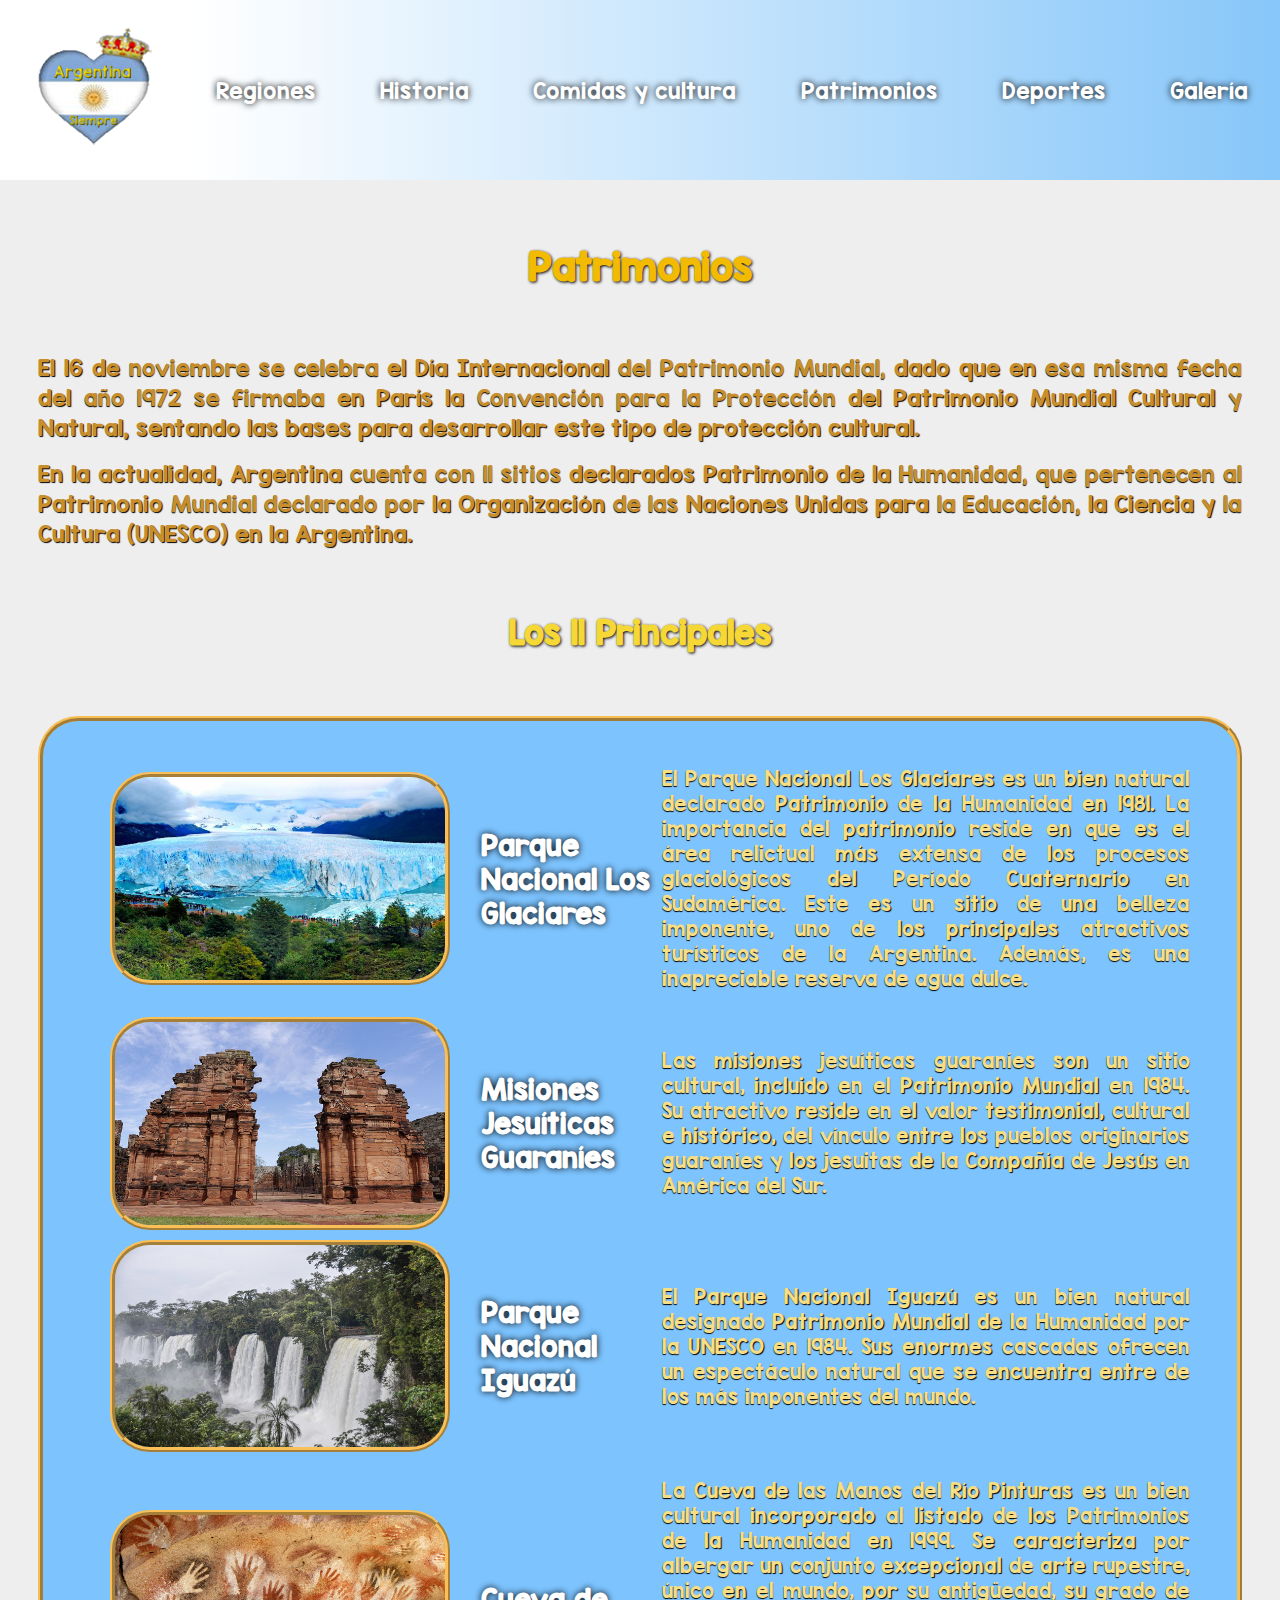
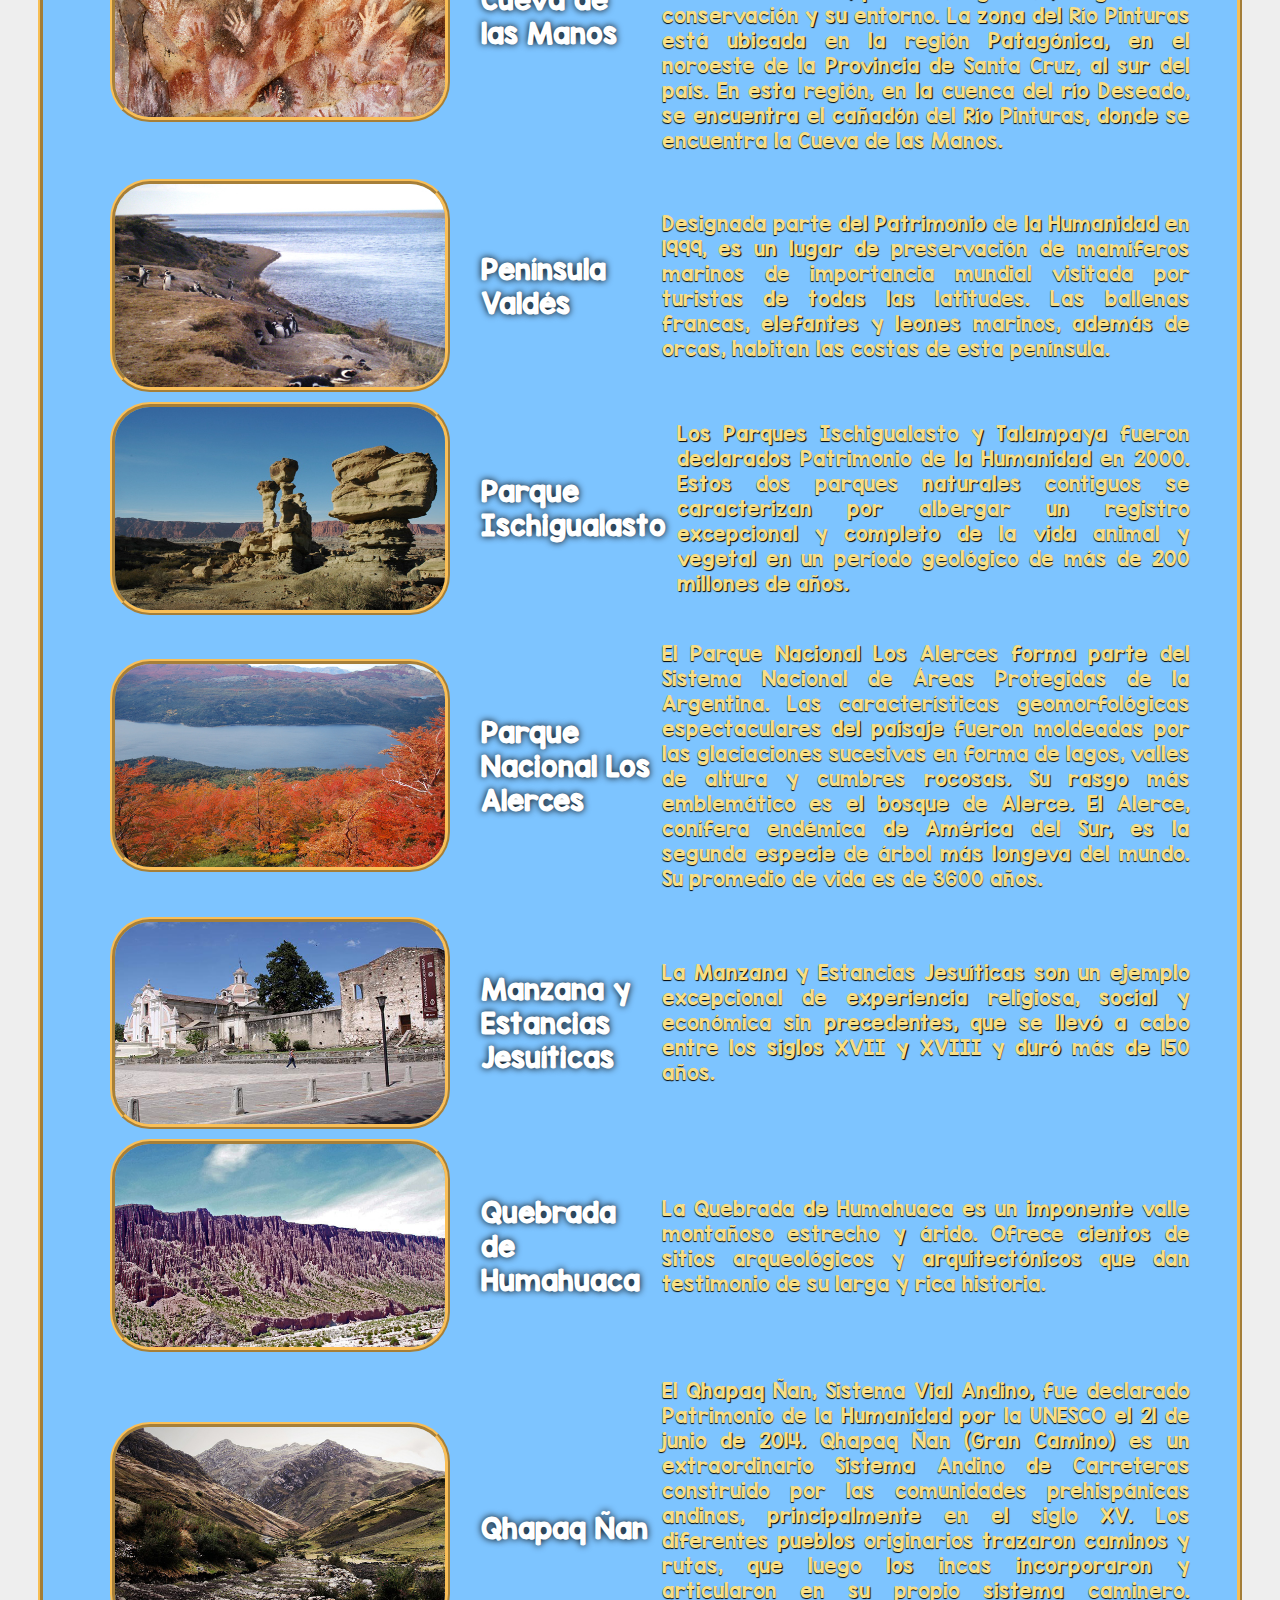
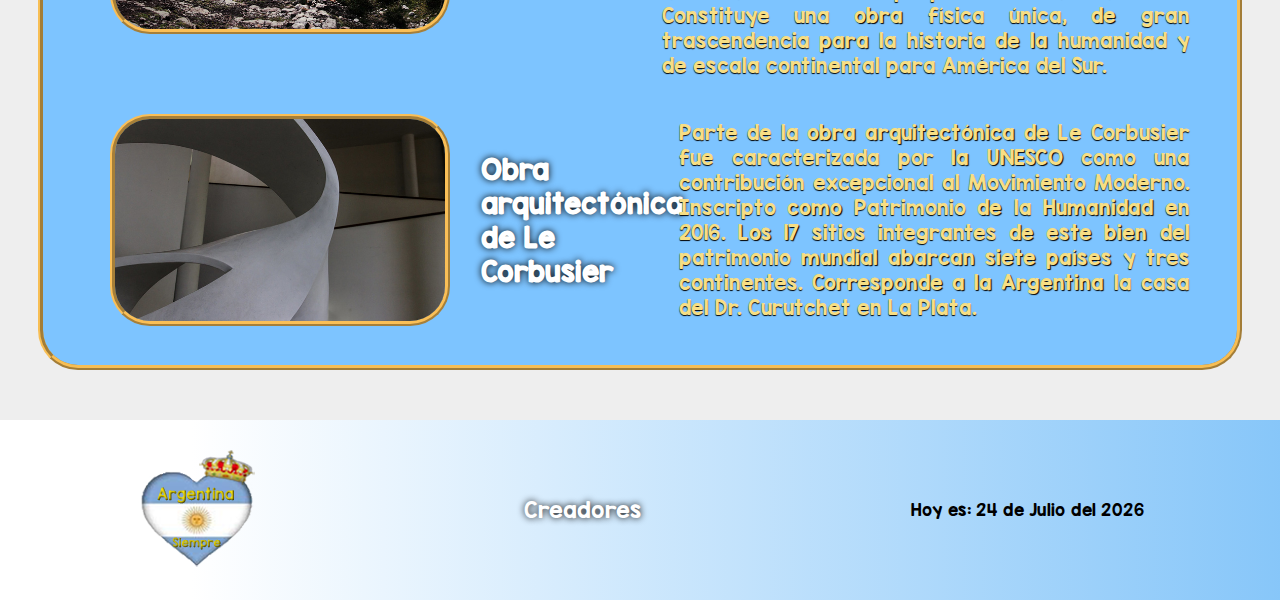
<file: patrimonios.html>
<!DOCTYPE html>
<html lang="es">
	<head>
		<title> ARGENTINA SIEMPRE </title>
		<meta charset="utf-8">
		<meta name="viewport" content="user-scalable=no, width=device-width, initial-scale=1">
		<link rel="icon" href="imagenes/favicon.ico">
		<link href="style.css" rel="stylesheet" type="text/css">
	</head>
	<body>
		<header>
			<div class="logo">
				<a href="index.html" title="Principal"><img src="imagenes/logo.png" alt="logo"></a>
			</div>
			<a href="regiones.html" title="Regiones">Regiones</a> 
			<a href="historia.html" title="Historia">Historia</a>
			<a href="cyc.html" title="Comidas">Comidas y cultura</a>
			<a href="#" title="Patrimonios">Patrimonios</a>
			<a href="deportes.html" title="Deportes">Deportes</a>
			<a href="galeria.html" title="Galería">Galería</a>
		</header>
		<main>
		<h1>Patrimonios</h1>
			<p>El 16 de noviembre se celebra el Día Internacional del Patrimonio Mundial, dado que en esa misma fecha del año 1972 se firmaba en París la Convención para la Protección del Patrimonio Mundial Cultural y Natural, sentando las bases para desarrollar este tipo de protección cultural.</p>
			<p>En la actualidad, Argentina cuenta con 11 sitios declarados Patrimonio de la Humanidad, que pertenecen al Patrimonio Mundial declarado por la Organización de las Naciones Unidas para la Educación, la Ciencia y la Cultura (UNESCO) en la Argentina.</p>
			<h2>Los 11 Principales</h2>
			<div class="patrimayor">
			<div class="patri">
			<img src="imagenes/patrimonios/pa1.jpg" alt="patrimonios">
					<h3><a href="https://www.argentina.gob.ar/parquesnacionales/losglaciares" target="_blank" title="Más información">Parque Nacional Los Glaciares</a></h3>
					<p>El Parque Nacional Los Glaciares es un bien natural declarado Patrimonio de la Humanidad en 1981. La importancia del patrimonio reside en que es el área relictual más extensa de los procesos glaciológicos del Período Cuaternario en Sudamérica. Este es un sitio de una belleza imponente, uno de los principales atractivos turísticos de la Argentina.
Además, es una inapreciable reserva de agua dulce.</p>
				</div>
				<div class="patri">
					<img src="imagenes/patrimonios/pa2.jpg" alt="patrimonios">
					<h3><a href="https://es.wikipedia.org/wiki/Misiones_jesu%C3%ADticas_guaran%C3%ADes" target="_blank" title="Más información">Misiones Jesuíticas Guaraníes</a></h3>
					<p>Las misiones jesuíticas guaraníes son un sitio cultural, incluido en el Patrimonio Mundial en 1984. Su atractivo reside en el valor testimonial, cultural e histórico, del vínculo entre los pueblos originarios guaraníes y los jesuitas de la Compañía de Jesús en América del Sur.</p>
				</div>
				<div class="patri">
					<img src="imagenes/patrimonios/pa3.jpg" alt="patrimonios">
					<h3><a href="https://www.argentina.gob.ar/parquesnacionales/iguazu" target="_blank" title="Más información">Parque Nacional Iguazú</a></h3>
					<p>El Parque Nacional Iguazú es un bien natural designado Patrimonio Mundial de la Humanidad por la UNESCO en 1984. Sus enormes cascadas ofrecen un espectáculo natural que se encuentra entre de los más imponentes del mundo.</p>
				</div>
				<div class="patri">
					<img src="imagenes/patrimonios/pa4.jpg" alt="patrimonios">
					<h3><a href="https://es.wikipedia.org/wiki/Cueva_de_las_Manos" target="_blank" title="Más información">Cueva de las Manos</a></h3>
					<p>La Cueva de las Manos del Río Pinturas es un bien cultural incorporado al listado de los Patrimonios de la Humanidad en 1999. Se caracteriza por albergar un conjunto excepcional de arte rupestre, único en el mundo, por su antigüedad, su grado de conservación y su entorno. La zona del Río Pinturas está ubicada en la región Patagónica, en el noroeste de la Provincia de Santa Cruz, al sur del país. En esta región, en la cuenca del río Deseado, se encuentra el cañadón del Río Pinturas, donde se encuentra la Cueva de las Manos.</p>
				</div>
				<div class="patri">
					<img src="imagenes/patrimonios/pa5.jpg" alt="patrimonios">
					<h3><a href="https://es.wikipedia.org/wiki/Pen%C3%ADnsula_Vald%C3%A9s" target="_blank" title="Más información">Península Valdés</a></h3>
					<p>Designada parte del Patrimonio de la Humanidad en 1999, es un lugar de preservación de mamíferos marinos de importancia mundial visitada por turistas de todas las latitudes. Las ballenas francas, elefantes y leones marinos, además de orcas, habitan las costas de esta península.</p>
				</div>
				<div class="patri">
					<img src="imagenes/patrimonios/pa6.jpg" alt="patrimonios">
					<h3><a href="https://www.ischigualasto.gob.ar/" target="_blank" title="Más información">Parque Ischigualasto</a></h3>
					<p>Los Parques Ischigualasto y Talampaya fueron declarados Patrimonio de la Humanidad en 2000. Estos dos parques naturales contiguos se caracterizan por albergar un registro excepcional y completo de la vida animal y vegetal en un período geológico de más de 200 millones de años.</p>
				</div>
				<div class="patri">
					<img src="imagenes/patrimonios/pa7.jpg" alt="patrimonios">
					<h3><a href="https://www.argentina.gob.ar/parquesnacionales/losalerces" target="_blank" title="Más información">Parque Nacional Los Alerces</a></h3>
					<p>El Parque Nacional Los Alerces forma parte del Sistema Nacional de Áreas Protegidas de la Argentina. Las características geomorfológicas espectaculares del paisaje fueron moldeadas por las glaciaciones sucesivas en forma de lagos, valles de altura y cumbres rocosas. Su rasgo más emblemático es el bosque de Alerce. El Alerce, conífera endémica de América del Sur, es la segunda especie de árbol más longeva del mundo. Su promedio de vida es de 3600 años.</p>
				</div>
				<div class="patri">
					<img src="imagenes/patrimonios/pa8.jpg" alt="patrimonios">
					<h3><a href="https://whc.unesco.org/es/list/995" target="_blank" title="Más información">Manzana y Estancias Jesuíticas</a></h3>
					<p>La Manzana y Estancias Jesuíticas son un ejemplo excepcional de experiencia religiosa, social y económica sin precedentes, que se llevó a cabo entre los siglos XVII y XVIII y duró más de 150 años.</p>
				</div>
				<div class="patri">
					<img src="imagenes/patrimonios/pa9.jpg" alt="patrimonios">
					<h3><a href="https://es.wikipedia.org/wiki/Quebrada_de_Humahuaca" target="_blank" title="Más información">Quebrada de Humahuaca</a></h3>
					<p>La Quebrada de Humahuaca es un imponente valle montañoso estrecho y árido. Ofrece cientos de sitios arqueológicos y arquitectónicos que dan testimonio de su larga y rica historia.</p>
				</div>
				<div class="patri">
					<img src="imagenes/patrimonios/pa10.jpg" alt="patrimonios">
					<h3><a href="https://www.cultura.gob.ar/argentina-es-la-nueva-sede-de-la-secretaria-pro-tempore-de-qhapaq-nan_3903/" target="_blank" title="Más información">Qhapaq Ñan</a></h3>
					<p>El Qhapaq Ñan, Sistema Vial Andino, fue declarado Patrimonio de la Humanidad por la UNESCO el 21 de junio de 2014. Qhapaq Ñan (Gran Camino) es un extraordinario Sistema Andino de Carreteras construido por las comunidades prehispánicas andinas, principalmente en el siglo XV. Los diferentes pueblos originarios trazaron caminos y rutas, que luego los incas incorporaron y articularon en su propio sistema caminero. Constituye una obra física única, de gran trascendencia para la historia de la humanidad y de escala continental para América del Sur.</p>
				</div>
				<div class="patri">
					<img src="imagenes/patrimonios/pa11.jpg" alt="patrimonios">
					<h3><a href="https://whc.unesco.org/es/list/1321" target="_blank" title="Más información">Obra arquitectónica de Le Corbusier</a></h3>
					<p> Parte de la obra arquitectónica de Le Corbusier fue caracterizada por la UNESCO como una contribución excepcional al Movimiento Moderno. Inscripto como Patrimonio de la Humanidad en 2016. Los 17 sitios integrantes de este bien del patrimonio mundial abarcan siete países y tres continentes. Corresponde a la Argentina la casa del Dr. Curutchet en La Plata.</p>
				</div>
			</div>
		</main>
		<footer>
			<img src="imagenes/logo.png" alt="logo2">
			<a href="creadores.html" title="Creadores">Creadores</a>
			<div id="fechahoy"></div>
			<script src="efecto1.js"></script>
			<script src="efecto2.js"></script>
		</footer>
	</body>
</html>
</file>
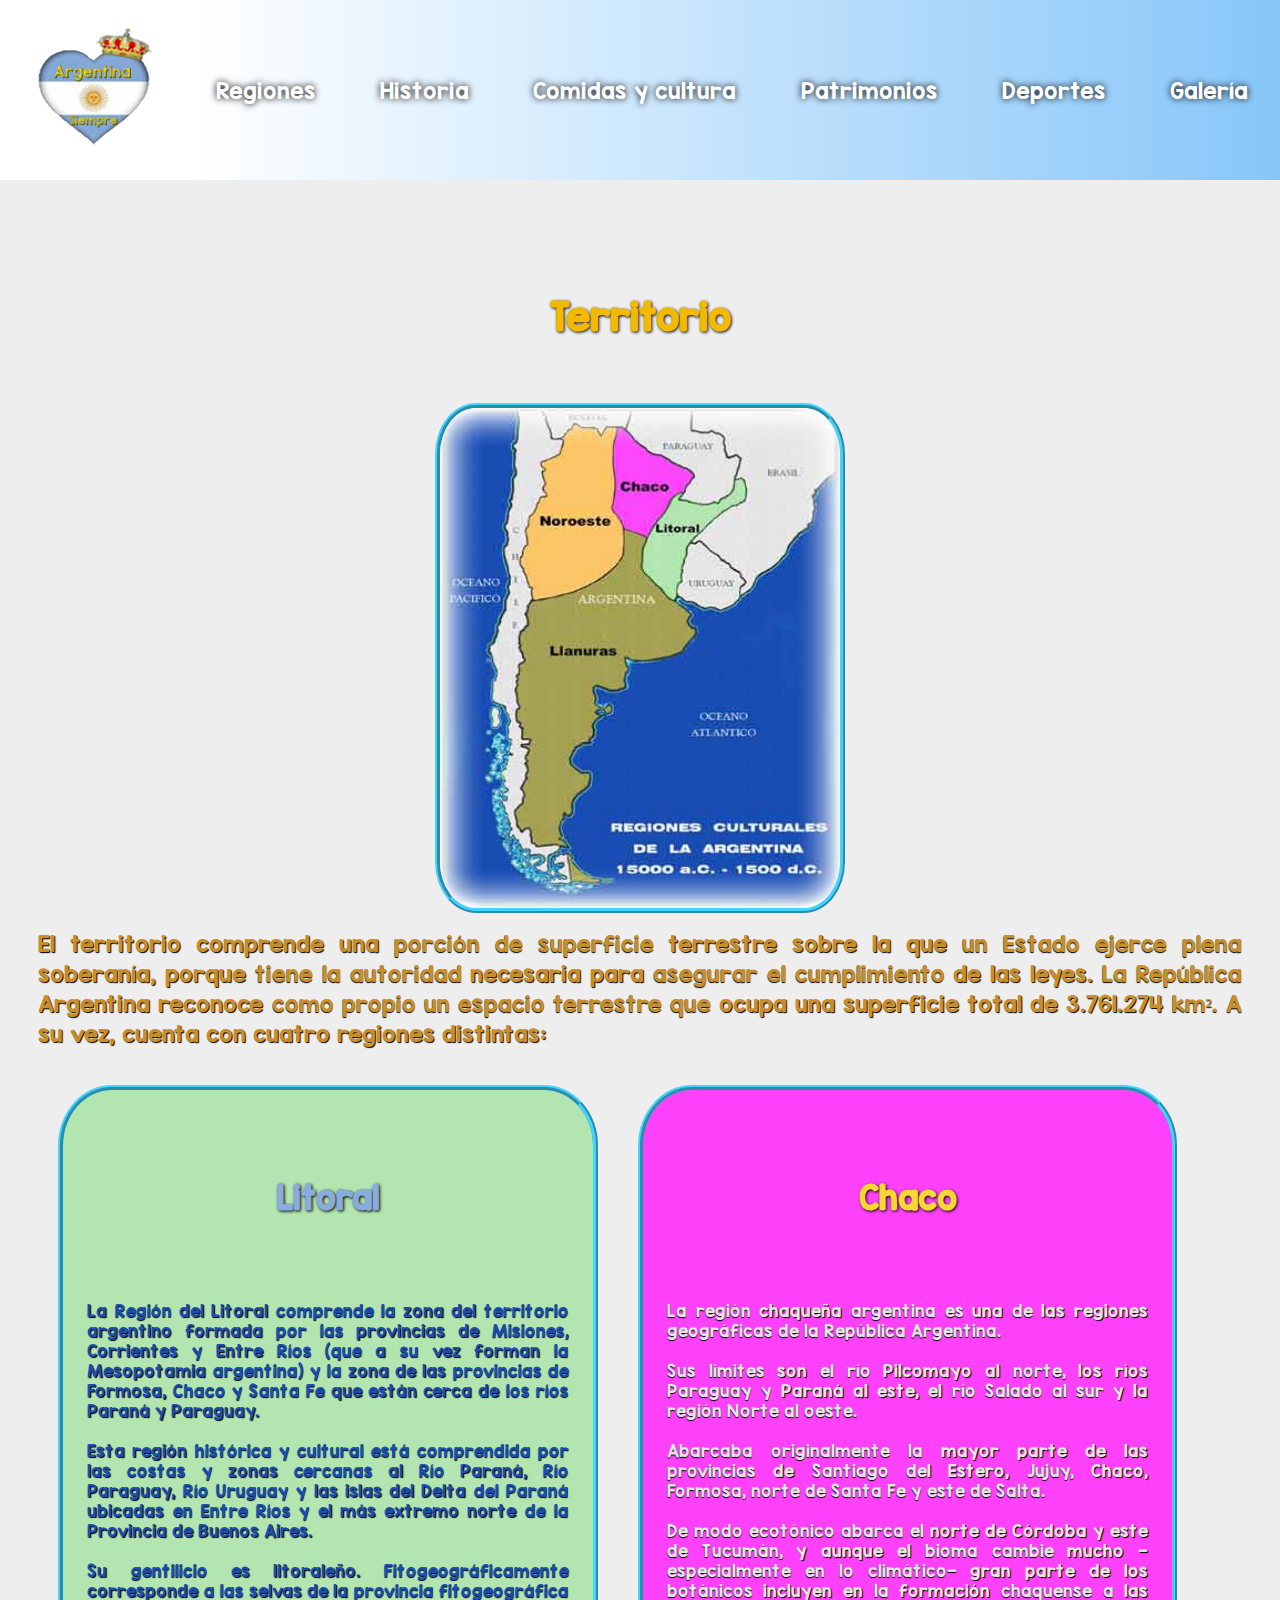
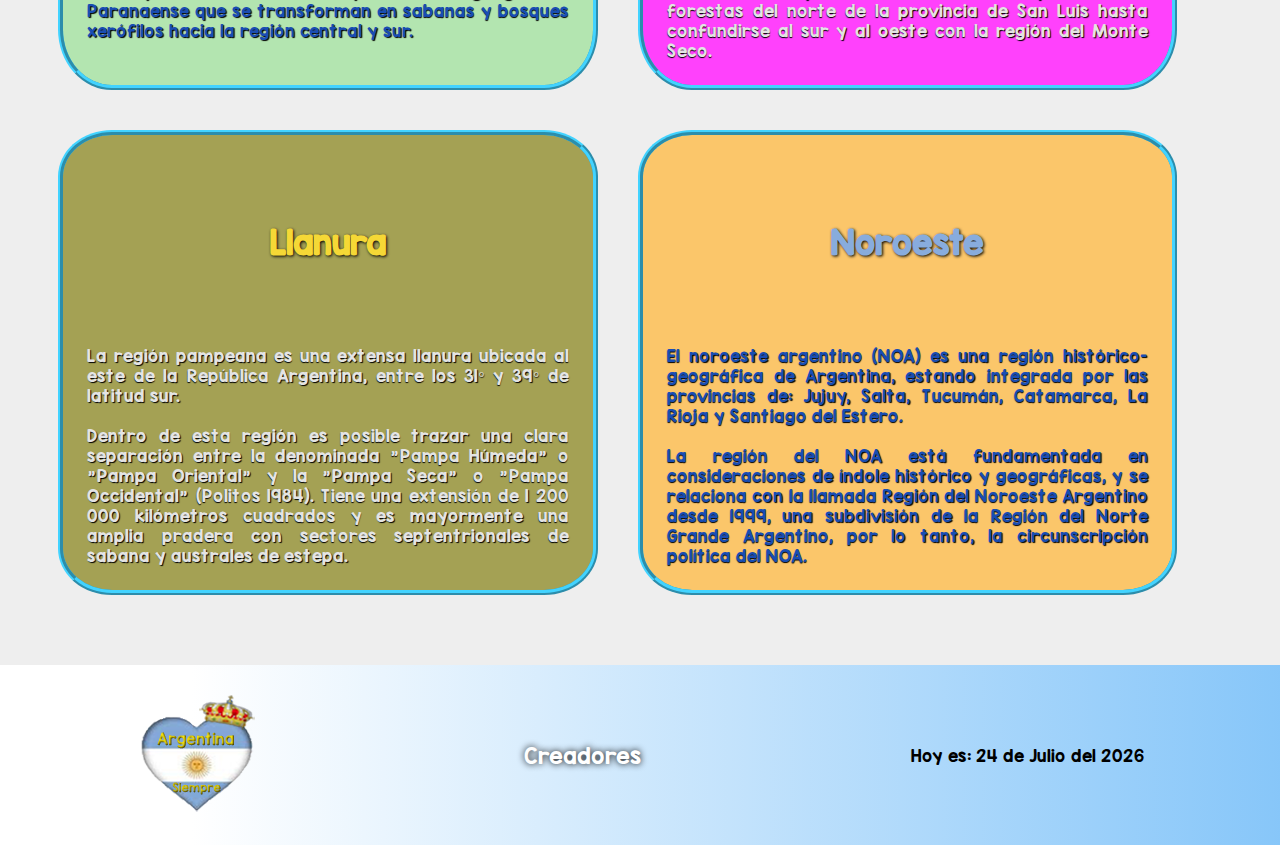
<file: regiones.html>
<!DOCTYPE html>
<html lang="es">
	<head>
		<title> ARGENTINA SIEMPRE </title>
		<meta charset="utf-8">
		<meta name="viewport" content="user-scalable=no, width=device-width, initial-scale=1">
		<link rel="icon" href="imagenes/favicon.ico">
		<link href="style.css" rel="stylesheet" type="text/css">
	</head>
	<body>
		<header>
			<div class="logo">
				<a href="index.html" title="Principal"><img src="imagenes/logo.png" alt="logo"></a>
			</div>
			<a href="#" title="Regiones">Regiones</a> 
			<a href="historia.html" title="Historia">Historia</a>
			<a href="cyc.html" title="Comidas">Comidas y cultura</a>
			<a href="patrimonios.html" title="Patrimonios">Patrimonios</a>
			<a href="deportes.html" title="Deportes">Deportes</a>
			<a href="galeria.html" title="Galería">Galería</a>
		</header>
		<main>
			<div class="territorio">
				<h1>Territorio</h1>
				<img src="imagenes/territorio.jpg" alt="Territorio">
				<p>El territorio comprende una porción de superficie terrestre sobre la que un Estado ejerce plena soberanía, porque tiene la autoridad necesaria para asegurar el cumplimiento de las leyes. La República Argentina reconoce como propio un espacio terrestre que ocupa una superficie total de 3.761.274 km². A su vez, cuenta con cuatro regiones distintas:</p>
				<div class="regiones">
					<div class="litoral">
						<h2><strong> Litoral </strong></h2>
						<p>La Región del Litoral comprende la zona del territorio argentino formada por las provincias de Misiones, Corrientes y Entre Ríos (que a su vez forman la Mesopotamia argentina) y la zona de las provincias de Formosa, Chaco y Santa Fe que están cerca de los ríos Paraná y Paraguay.</p> <p>Esta región histórica y cultural está comprendida por las costas y zonas cercanas al Río Paraná, Río Paraguay, Río Uruguay y las islas del Delta del Paraná ubicadas en Entre Ríos y el más extremo norte de la Provincia de Buenos Aires.</p> <p>Su gentilicio es litoraleño. Fitogeográficamente corresponde a las selvas de la provincia fitogeográfica Paranaense que se transforman en sabanas y bosques xerófilos hacia la región central y sur.</p>
					</div>
					<div class="chaco">
						<h2><strong> Chaco </strong></h2>
						<p>La región chaqueña argentina es una de las regiones geográficas de la República Argentina.</p> <p>Sus límites son el río Pilcomayo al norte, los ríos Paraguay y Paraná al este, el río Salado al sur y la región Norte al oeste.​</p> <p>Abarcaba originalmente la mayor parte de las provincias de Santiago del Estero, Jujuy, Chaco, Formosa, norte de Santa Fe y este de Salta.</p> <p>De modo ecotónico abarca el norte de Córdoba y este de Tucumán, y aunque el bioma cambie mucho —especialmente en lo climático— gran parte de los botánicos incluyen en la formación chaquense a las forestas del norte de la provincia de San Luis hasta confundirse al sur y al oeste con la región del Monte Seco.</p>
					</div>
					<div class="llanura">
						<h2><strong> Llanura </strong></h2>
						<p>La región pampeana es una extensa llanura ubicada al este de la República Argentina, entre los 31° y 39° de latitud sur.</P> <p>Dentro de esta región es posible trazar una clara separación entre la denominada "Pampa Húmeda" o "Pampa Oriental" y la "Pampa Seca" o "Pampa Occidental" (Politos 1984). Tiene una extensión de 1 200 000 kilómetros cuadrados y es mayormente una amplia pradera con sectores septentrionales de sabana y australes de estepa.</p>
					</div>
					<div class="noroeste">
						<h2><strong> Noroeste </strong></h2>
						<p>El noroeste argentino (NOA) es una región histórico-geográfica de Argentina, estando integrada por las provincias de: Jujuy, Salta, Tucumán, Catamarca, La Rioja y Santiago del Estero.</p>
						<p>La región del NOA está fundamentada en consideraciones de índole histórico y geográficas, y se relaciona con la llamada Región del Noroeste Argentino desde 1999, una subdivisión de la Región del Norte Grande Argentino, por lo tanto, la circunscripción política del NOA.</p>
					</div>
				</div>
			</div>
		</main>
		<footer>
			<img src="imagenes/logo.png" alt="logo2">
			<a href="creadores.html" title="Creadores">Creadores</a>
			<div id="fechahoy"></div>
			<script src="efecto1.js"></script>
			<script src="efecto2.js"></script>
		</footer>
	</body>
</html>
</file>
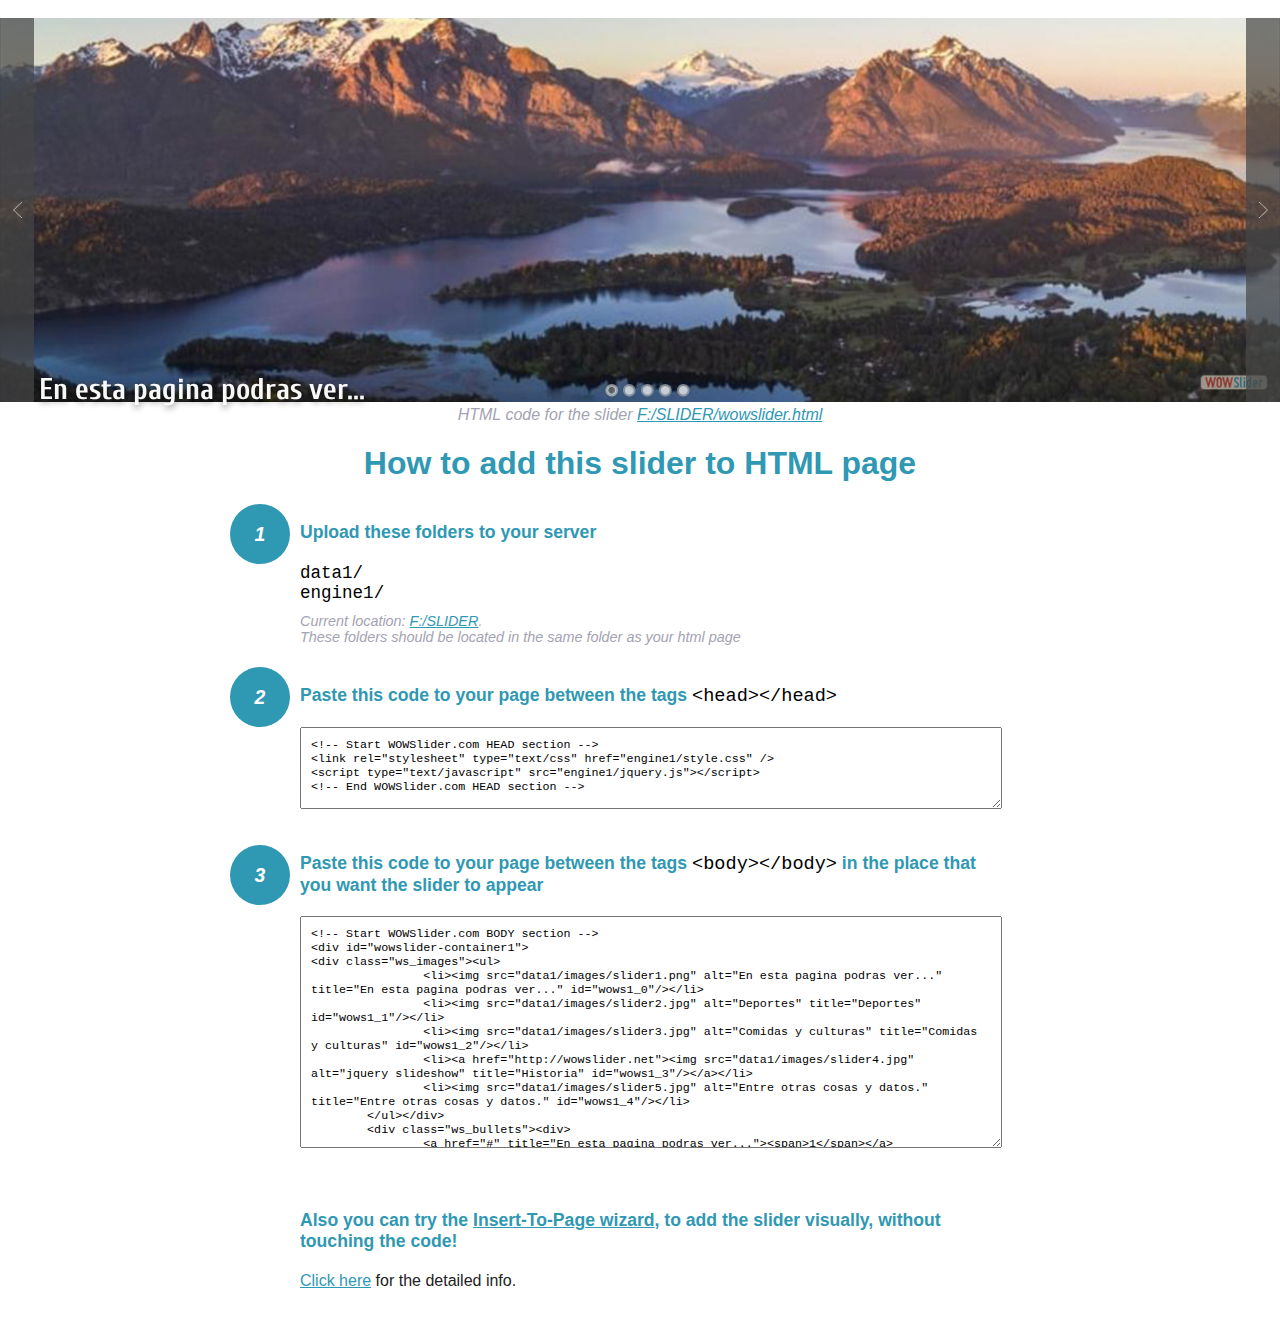
<file: SLIDER/wowslider-howto.html>
<!DOCTYPE html>
<html>
<head>
	<title>WOWSlider</title>
	<meta http-equiv="content-type" content="text/html; charset=utf-8" />
	<meta name="description" content="WOWSlider" />
	
	<!-- Start WOWSlider.com HEAD section --> <!-- add to the <head> of your page -->
	<link rel="stylesheet" type="text/css" href="engine1/style.css" />
	<script type="text/javascript" src="engine1/jquery.js"></script>
	<!-- End WOWSlider.com HEAD section -->


<style>
.instuction {
	font-family: sans-serif, Arial;
	display: block;
	margin: 0 auto;
	max-width: 820px;
	width: 100%;
	padding: 0 70px;
	color: #222;
	-webkit-box-sizing: border-box;
	-moz-box-sizing: border-box;
	box-sizing: border-box;
}
.instuction h1 img {
	max-width: 170px;
	vertical-align: middle;
	margin-bottom: 10px;
}
.instuction h1 {
	color: #2F98B3;
	text-align: center;
}
.instuction h2 {
	position: relative;
	font-size: 1.1em;
	color: #2F98B3;
	margin-bottom: 20px;
	margin-top: 40px;
}
.instuction h2 span.num {
	position: absolute;
	left: -70px;
	top: -18px;
	display: inline-block;
	vertical-align: middle;
	font-style: italic;
	font-size: 1.1em;
	width: 60px;
	height: 60px;
	line-height: 60px;
	text-align: center;
	background: #2F98B3;
	color: #fff;
	border-radius: 50%;
}
.instuction .mono {
	color: #000;
	font-family: monospace;
	font-size: 1.3em;
	font-weight: normal;
}
.instuction li.mono {
	font-size: 1.5em;
}

.instuction ul {
	font-size: 0.9em;
	margin-top: 0;
	padding-left: 0;
	list-style: none;
}
.instuction .note {
	color: #A3A3B2;
	font-style: italic;
	padding-top: 10px;
}
.instuction p.note {
	text-align: center;
	padding-top: 0;
	margin-top: 4px;
}
.instuction textarea {
	font-size: 0.9em;
	min-height: 60px;
	padding: 10px;
	margin: 0;
	overflow: auto;
	max-width: 100%;
	width: 100%;
}
.instuction a,
.instuction a:visited {
	color: #2F98B3;
}
</style>


</head>
<body style="margin:auto">

<br>

<!-- Start WOWSlider.com BODY section --> <!-- add to the <body> of your page -->
<div id="wowslider-container1">
<div class="ws_images"><ul>
		<li><img src="data1/images/slider1.png" alt="En esta pagina podras ver..." title="En esta pagina podras ver..." id="wows1_0"/></li>
		<li><img src="data1/images/slider2.jpg" alt="Deportes" title="Deportes" id="wows1_1"/></li>
		<li><img src="data1/images/slider3.jpg" alt="Comidas y culturas" title="Comidas y culturas" id="wows1_2"/></li>
		<li><a href="http://wowslider.net"><img src="data1/images/slider4.jpg" alt="jquery slideshow" title="Historia" id="wows1_3"/></a></li>
		<li><img src="data1/images/slider5.jpg" alt="Entre otras cosas y datos." title="Entre otras cosas y datos." id="wows1_4"/></li>
	</ul></div>
	<div class="ws_bullets"><div>
		<a href="#" title="En esta pagina podras ver..."><span>1</span></a>
		<a href="#" title="Deportes"><span>2</span></a>
		<a href="#" title="Comidas y culturas"><span>3</span></a>
		<a href="#" title="Historia"><span>4</span></a>
		<a href="#" title="Entre otras cosas y datos."><span>5</span></a>
	</div></div><div class="ws_script" style="position:absolute;left:-99%"><a href="http://wowslider.net">slideshow html code</a> by WOWSlider.com v9.0</div>
<div class="ws_shadow"></div>
</div>	
<script type="text/javascript" src="engine1/wowslider.js"></script>
<script type="text/javascript" src="engine1/script.js"></script>
<!-- End WOWSlider.com BODY section -->


<div class="instuction">
	<p class="note">HTML code for the slider <a href="file:///F:/SLIDER/wowslider.html">F:/SLIDER/wowslider.html</a></p>

	<h1>
		How to add this slider to HTML page
	</h1>

	<h2><span class="num">1</span> Upload these folders to your server</h2>
	<ul>
		<li class="mono">data1/</li>
		<li class="mono">engine1/</li>
		<li class="note">Current location: <a href="file:///F:/SLIDER">F:/SLIDER</a>. <br>These folders should be located in the same folder as your html page</li>
	</ul>

	<h2><span class="num">2</span> Paste this code to your page between the tags <span class="mono">&lt;head&gt;&lt;/head&gt;</span></h2>
	<textarea onclick="this.select()">&lt;!-- Start WOWSlider.com HEAD section --&gt;
&lt;link rel=&quot;stylesheet&quot; type=&quot;text/css&quot; href=&quot;engine1/style.css&quot; /&gt;
&lt;script type=&quot;text/javascript&quot; src=&quot;engine1/jquery.js&quot;&gt;&lt;/script&gt;
&lt;!-- End WOWSlider.com HEAD section --&gt;</textarea>


	<h2><span class="num" style="top: -8px;">3</span> Paste this code to your page between the tags <span class="mono">&lt;body&gt;&lt;/body&gt;</span> in the place that you want the slider to appear</h2>
	<textarea onclick="this.select()" rows="15">&lt;!-- Start WOWSlider.com BODY section --&gt;
&lt;div id=&quot;wowslider-container1&quot;&gt;
&lt;div class=&quot;ws_images&quot;&gt;&lt;ul&gt;
		&lt;li&gt;&lt;img src=&quot;data1/images/slider1.png&quot; alt=&quot;En esta pagina podras ver...&quot; title=&quot;En esta pagina podras ver...&quot; id=&quot;wows1_0&quot;/&gt;&lt;/li&gt;
		&lt;li&gt;&lt;img src=&quot;data1/images/slider2.jpg&quot; alt=&quot;Deportes&quot; title=&quot;Deportes&quot; id=&quot;wows1_1&quot;/&gt;&lt;/li&gt;
		&lt;li&gt;&lt;img src=&quot;data1/images/slider3.jpg&quot; alt=&quot;Comidas y culturas&quot; title=&quot;Comidas y culturas&quot; id=&quot;wows1_2&quot;/&gt;&lt;/li&gt;
		&lt;li&gt;&lt;a href=&quot;http://wowslider.net&quot;&gt;&lt;img src=&quot;data1/images/slider4.jpg&quot; alt=&quot;jquery slideshow&quot; title=&quot;Historia&quot; id=&quot;wows1_3&quot;/&gt;&lt;/a&gt;&lt;/li&gt;
		&lt;li&gt;&lt;img src=&quot;data1/images/slider5.jpg&quot; alt=&quot;Entre otras cosas y datos.&quot; title=&quot;Entre otras cosas y datos.&quot; id=&quot;wows1_4&quot;/&gt;&lt;/li&gt;
	&lt;/ul&gt;&lt;/div&gt;
	&lt;div class=&quot;ws_bullets&quot;&gt;&lt;div&gt;
		&lt;a href=&quot;#&quot; title=&quot;En esta pagina podras ver...&quot;&gt;&lt;span&gt;1&lt;/span&gt;&lt;/a&gt;
		&lt;a href=&quot;#&quot; title=&quot;Deportes&quot;&gt;&lt;span&gt;2&lt;/span&gt;&lt;/a&gt;
		&lt;a href=&quot;#&quot; title=&quot;Comidas y culturas&quot;&gt;&lt;span&gt;3&lt;/span&gt;&lt;/a&gt;
		&lt;a href=&quot;#&quot; title=&quot;Historia&quot;&gt;&lt;span&gt;4&lt;/span&gt;&lt;/a&gt;
		&lt;a href=&quot;#&quot; title=&quot;Entre otras cosas y datos.&quot;&gt;&lt;span&gt;5&lt;/span&gt;&lt;/a&gt;
	&lt;/div&gt;&lt;/div&gt;&lt;div class=&quot;ws_script&quot; style=&quot;position:absolute;left:-99%&quot;&gt;&lt;a href=&quot;http://wowslider.net&quot;&gt;slideshow html code&lt;/a&gt; by WOWSlider.com v9.0&lt;/div&gt;
&lt;div class=&quot;ws_shadow&quot;&gt;&lt;/div&gt;
&lt;/div&gt;	
&lt;script type=&quot;text/javascript&quot; src=&quot;engine1/wowslider.js&quot;&gt;&lt;/script&gt;
&lt;script type=&quot;text/javascript&quot; src=&quot;engine1/script.js&quot;&gt;&lt;/script&gt;
&lt;!-- End WOWSlider.com BODY section --&gt;</textarea>

<br><br>
<h2>Also you can try the <a href="http://wowslider.com/help/add-wowslider-to-page-2.html" target="_blank">Insert-To-Page wizard</a>, to add the slider visually, without touching the code!</h2>
<p>
	<a href="http://wowslider.com/help/add-wowslider-to-page-2.html" target="_blank">Click here</a> for the detailed info.
</p>
</div>

<br><br>
</body>
</html>
</file>
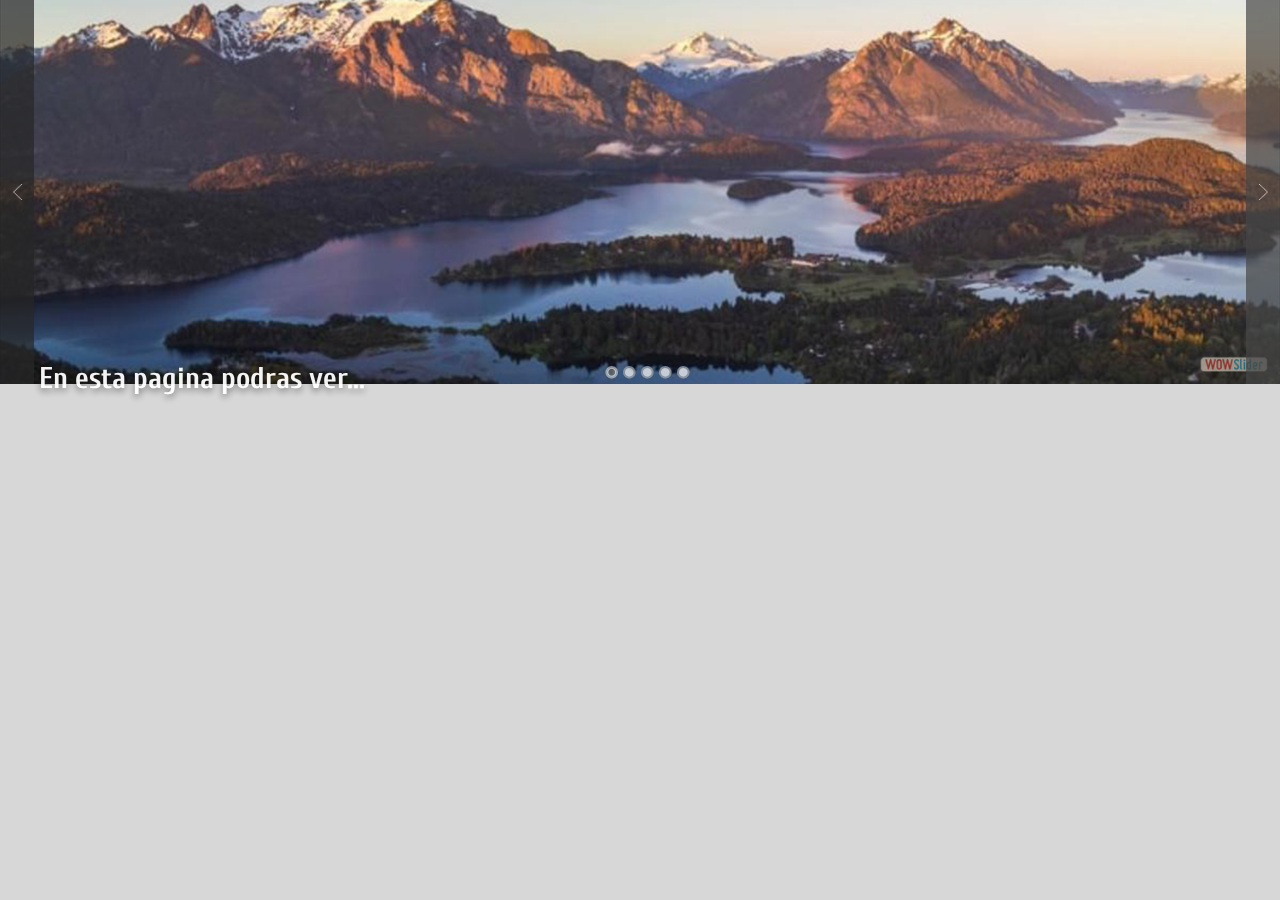
<file: SLIDER/wowslider.html>
<!DOCTYPE html>
<html>
<head>
	<title>Slideshow html code</title>
	<meta http-equiv="content-type" content="text/html; charset=utf-8" />
	<meta name="description" content="Made with WOW Slider - Create beautiful, responsive image sliders in a few clicks. Awesome skins and animations. Slideshow html code" />
	
	<!-- Start WOWSlider.com HEAD section --> <!-- add to the <head> of your page -->
	<link rel="stylesheet" type="text/css" href="engine1/style.css" />
	<script type="text/javascript" src="engine1/jquery.js"></script>
	<!-- End WOWSlider.com HEAD section -->

</head>
<body style="background-color:#d7d7d7;margin:auto">
	
	<!-- Start WOWSlider.com BODY section --> <!-- add to the <body> of your page -->
	<div id="wowslider-container1">
	<div class="ws_images"><ul>
		<li><img src="data1/images/slider1.png" alt="En esta pagina podras ver..." title="En esta pagina podras ver..." id="wows1_0"/></li>
		<li><img src="data1/images/slider2.jpg" alt="Deportes" title="Deportes" id="wows1_1"/></li>
		<li><img src="data1/images/slider3.jpg" alt="Comidas y culturas" title="Comidas y culturas" id="wows1_2"/></li>
		<li><a href="http://wowslider.net"><img src="data1/images/slider4.jpg" alt="jquery slideshow" title="Historia" id="wows1_3"/></a></li>
		<li><img src="data1/images/slider5.jpg" alt="Entre otras cosas y datos." title="Entre otras cosas y datos." id="wows1_4"/></li>
	</ul></div>
	<div class="ws_bullets"><div>
		<a href="#" title="En esta pagina podras ver..."><span>1</span></a>
		<a href="#" title="Deportes"><span>2</span></a>
		<a href="#" title="Comidas y culturas"><span>3</span></a>
		<a href="#" title="Historia"><span>4</span></a>
		<a href="#" title="Entre otras cosas y datos."><span>5</span></a>
	</div></div><div class="ws_script" style="position:absolute;left:-99%"><a href="http://wowslider.net">slideshow html code</a> by WOWSlider.com v9.0</div>
	<div class="ws_shadow"></div>
	</div>	
	<script type="text/javascript" src="engine1/wowslider.js"></script>
	<script type="text/javascript" src="engine1/script.js"></script>
	<!-- End WOWSlider.com BODY section -->

</body>
</html>
</file>
<file: style.css>
@font-face{
font-family: "KG Red Hands";
src:url("imagenes/KGRedHands.ttf");
}
body{
	font-family: "KG Red Hands"; /*Arial, Roboto, Epilogue, sans-serif;*/
	margin:0px;
	font-size:20px;
	background-color:#eee;
}
p, table, table a:link, table a:visited{
	color:#c88e2c;
	margin-top:16px;
	margin-bottom:16px;
	line-height:30px;
	text-align:justify;
	text-shadow: 0.5px 0.5px 1px black;
}
table a:hover{
	color:#a86e0c;
}
header{
	background: rgb(189, 189, 189);
	background: linear-gradient(90deg, rgba(255, 255, 255,1) 5%, rgba(73,169,246,1) 48%, rgba(183,240,255,1) 100%);
	background-size: 300% 100%;
	animation: gradient 10s ease infinite;
	display:flex;
	justify-content:space-around;
	align-items:center;
	width:100%;
	height:20vh;
}
.logo img{
	height:auto;
}
main{
	margin-top:50px;
	margin-bottom:50px;
	height:auto;
	margin-left:3%;
	margin-right:3%;
}
aside{
	background-color:#ccc;
	border-style:solid;
	border-color:#aaa;
	border-width:5px;
}
a:link, a:visited{
	text-decoration:none;
	color:#ffffff;
	text-shadow: 0px 0px 7px black;
}
a:hover{
	color:#f2ba00;
}
footer{
	background: rgb(189, 189, 189);
	background: linear-gradient(90deg, rgba(255, 255, 255,1) 5%, rgba(73,169,246,1) 48%, rgba(183,240,255,1) 100%);
	background-size: 300% 100%;
	animation: gradient 10s ease infinite;
	display:flex;
	justify-content:space-around;
	align-items:center;
	height:20vh;
}
.territorio{
	display:flex;
	flex-direction:column;
	justify-content:center;
}
.territorio img{
	display:block;
	width:400px;
	height:500px;
	margin-left:auto;
	margin-right:auto;
	border-style:ridge;
	border-radius:10%;
	border-color:#42d3ff;
	border-width:5px;
}
h1{
	font-size:35px;
	color:#f2ba00;
	text-align:center;
	text-shadow: 1px 1px 3px black;
	margin-top:7vh;
	margin-bottom:7vh;
}
h2{
	font-size:30px;
	color:#f5d836;
	text-align:center;
	text-shadow: 1px 1px 3px black;
	margin-top:7vh;
	margin-bottom:7vh;
}
h3{
	font-size:25px;
	color:#f5d836;
	text-align:center;
	text-shadow: 1px 1px 3px black;
	margin-top:7vh;
	margin-bottom:7vh;
}
iframe{
	display:block;
	margin:auto;
	margin-bottom:5vh;
}
@keyframes gradient {
    0% {
        background-position: 0% 50%; 
    }
    50% {
        background-position: 100% 50%;
    }
    100% {
        background-position: 0% 50%;
    }
}
td{
	border-style:ridge;
	border-color:#42d3ff;
	border-width:5px;
	background-color:#fcfeff;
}
b{
	color:#2087d6;
}
.turismo{
	display:flex;
	justify-content:center;
	flex-direction:column;
}
.turismo p{
	font-size:30px;
	text-align:center;
}
.padreficha{
	display:flex;
	flex-direction:row;
	flex-wrap:wrap;
	justify-content:space-around;
	border-style:ridge;
	border-radius:40px;
	border-color:#f7be54;
	border-width:5px;
	background-color:#7dc4ff;
}
.fichas{
	text-align:center;
	display:flex;
	flex-direction:column;
	justify-content:center;
	background-color:#eaeaff;
	width:30%;
	height:auto;
	margin-top:10px;
	margin-bottom:10px;
	border-style:ridge;
	border-radius:10%;
	border-color:#f7be54;
	border-width:5px;
}
.fichas img{
	height:90%;
	width:90%;
	border-radius:20px;
}
.regiones{
	display:flex;
	flex-wrap:wrap;
	text-align:justify;
}
.regiones p{
	margin-bottom:0px;
	margin-top:20px;
}
.litoral{
	background-color:#b3e5b0;
	border-style:ridge;
	border-radius:10%;
	border-color:#42d3ff;
	border-width:5px;
	display:flex;
	flex-direction:column;
	align-items:center;
	margin-left:50px;
	width:40%;
	height:auto;
	margin:20px;
	padding:2%;
	
}
.litoral p{
	color:#194db3;
	text-align:justify;
	font-size:15px;
	line-height:20px;
}
.chaco{
	background-color:#ff41fc;
	border-style:ridge;
	border-radius:10%;
	border-color:#42d3ff;
	border-width:5px;
	display:flex;
	flex-direction:column;
	align-items:center;
	margin-left:50px;
	width:40%;
	height:auto;
	margin:20px;
	padding:2%;
}
.chaco p{
	color:#e4e4e4;
	text-align:justify;
	font-size:15px;
	line-height:20px;
}
.llanura{
	background-color:#a4a154;
	border-style:ridge;
	border-radius:10%;
	border-color:#42d3ff;
	border-width:5px;
	display:flex;
	flex-direction:column;
	align-items:center;
	margin-left:50px;
	width:40%;
	height:auto;
	margin:20px;
	padding:2%;
}
.llanura p{
	color:#e4e4e4;
	text-align:justify;
	font-size:15px;
   	line-height:20px;
}
.noroeste{
	background-color:#fbc66a;
	border-style:ridge;
	border-radius:10%;
	border-color:#42d3ff;
	border-width:5px;
	display:flex;
	flex-direction:column;
	align-items:center;
	margin-left:50px;
	width:40%;
	height:auto;
	margin:20px;
	padding:2%;
}
.noroeste p{
	color:#194db3;
	text-align:justify;
	font-size:15px;
    	line-height:20px;
}
.litoral h2{
	color:#88acdd;
}
.noroeste h2{
	color:#88acdd;
}
.patri{
	display:flex;
	flex-direction:row;
	width:96%;
	align-items: center;
	margin:5px;
}
.patri img{
	height:200px;
	width:30%;
	display:block;
	height:auto;
	margin-left:20px;
	margin-right:20px;
	border-style:ridge;
	border-radius:40px;
	border-color:#fabf57;
	border-width:5px;
}
.patri p{
	color:#f7de84;
	text-align:justify;
	font-size:18px;
    line-height:25px;
	width:53%;
}
.patri h3{
	width:17%;
	text-align:left;
	margin:1%;
}
.patrimayor{
	display:flex;
	flex-direction: column;
  	align-items: center;
	border-style:ridge;
	border-radius:40px;
	border-color:#f7be54;
	border-width:5px;
	padding:2%;
	background-color:#7dc4ff;
}
.miDiv {
    display: none;
    padding: 20px;
    margin-top:5vh;
	margin-bottom:5vh;
	border-style:solid;
	border-color:#000;
	border-width:5px;
}
.miDiv.mostrando {
    display: flex;
	flex-direction:column;
	align-items:center;
	background-color:#688cbd;
	text-align:justify;
	border-style:ridge;
	border-color:#d7ae34;
	border-width:5px;
}
.miDiv p{
	color:#fff;
}
.historia{
	display:flex;
	flex-direction: column;
  	align-items: center;
}
button{
	display:flex;
	flex-direction:row;
	justify-content:space-between;
	align-items:center;
	text-shadow:1px 1px 2px #222;
	border-style:ridge;
	border-color:#f7be54;
	border-width:5px;
	width:75%;
	padding-top:5vh;
	padding-bottom:5vh;
	margin-top:2vh;
	margin-bottom:2vh;
	background-color:#88acdd;
	font-family: "KG Red Hands";
	font-size:20px;
	color:#f2ba00;
	text-align:center;
}
button:hover{
	background-color:gray;
}
button img{
	width:3%;
	height:auto;
	margin-right:3%;
	margin-left:3%;
}
.cyc{
	color:#f2ba00;
}
.comidas{
	display:flex;
	flex-direction:row;
	flex-wrap:wrap;
	justify-content:space-evenly;
	align-items:center;
}
.recetas{
	display:flex;
	flex-direction:column;
	width:33%;
	padding:2%;
}
.recetas h2{
	font-size:20px;
}
.recetas img{
	width:100%;
	border-style:ridge;
	border-radius:10%;
	border-color:#42d3ff;
	border-width:5px;
}
.creditos{
	display:flex;
	justify-content:space-around;
	align-items:center;
	list-style-type: none
}
.creditos li{
	margin-top:5vh;
	margin-bottom:5vh;
}
.creditos img{
	height:5vh;
}
#fechahoy{
	font-size:15px;
}
/* - - - - - Media Queries - - - - - */

@media screen and (max-width:800px)
{
	main{
		display:flex;
		flex-direction:column;
		align-content:center;
	}
	header, footer{
		flex-direction:column;
		height:auto;
		padding-top:2vh;
		padding-bottom:2vh;
	}
	.logo img, footer img{
		height:25vh;
	}
	.padreficha{
		flex-direction:column;
		align-items:center;
	}
	.fichas{
		width:90%;
		height:auto;
		margin-top:2vh;
		margin-bottom:2vh;
	}
	header a, footer a{
		margin-top:1vh;
		margin-bottom:1vh;
		font-size:30px;
	}
	aside{
		margin:-12px;
		margin-top:-50px;
	}
	.territorio img{
		width:90%;
	}
	.regiones{
		flex-direction:column;
		align-content:center;
	}
	.chaco, .llanura, .noroeste, .litoral{
		width:90%;
		padding-bottom:4vh;
	}
	.miDiv.mostrando{
		width:95%;
		padding:1%;
	}
	.miDiv.mostrando a{
		width:75%;
	}
	.miDiv.mostrando img{
		width:100%;
	}
	iframe{
		width:98%;
		height:50vh;
	}
	.patri{
		flex-direction:column;
		margin-bottom:8vh;
	}
	.patri img, .patri h3, .patri p{
		width:100%;
	}
	#vlightbox1, .vlightbox1{
		width:100%;
		flex-direction:column;
		align-content:center;
	}
	button{
		width:90%;
	}
	button img{
		width:10%;
	}
	.comidas{
		flex-direction:column;
	}
	.recetas{
		width:90%;
		align-items:center;
	}
	.creditos{
		flex-direction:column;
		margin-right:10%;
	}
}
</file>
<file: engine1/style.css>
/*
 *	generated by WOW Slider 9.0
 *	template Subway
 */
@import url(https://fonts.googleapis.com/css?family=Cuprum&subset=latin,latin-ext);
#wowslider-container1 { 
	display: table;
	zoom: 1; 
	position: relative;
	width: 100%;
	max-width: 1500px;
	max-height:450px;
	margin:0px auto 0px;
	z-index:90;
	text-align:left; /* reset align=center */
	font-size: 10px;
	text-shadow: none; /* fix some user styles */

	/* reset box-sizing (to boostrap friendly) */
	-webkit-box-sizing: content-box;
	-moz-box-sizing: content-box;
	box-sizing: content-box; 
}
* html #wowslider-container1{ width:1500px }
#wowslider-container1 .ws_images ul{
	position:relative;
	width: 10000%; 
	height:100%;
	left:0;
	list-style:none;
	margin:0;
	padding:0;
	border-spacing:0;
	overflow: visible;
	/*table-layout:fixed;*/
}
#wowslider-container1 .ws_images ul li{
	position: relative;
	width:1%;
	height:100%;
	line-height:0; /*opera*/
	overflow: hidden;
	float:left;
	/*font-size:0;*/
	padding:0 0 0 0 !important;
	margin:0 0 0 0 !important;
}

#wowslider-container1 .ws_images{
	position: relative;
	left:0;
	top:0;
	height:100%;
	max-height:450px;
	max-width: 1500px;
	vertical-align: top;
	border:none;
	overflow: hidden;
}
#wowslider-container1 .ws_images ul a{
	width:100%;
	height:100%;
	max-height:450px;
	display:block;
	color:transparent;
}
#wowslider-container1 img{
	max-width: none !important;
}
#wowslider-container1 .ws_images .ws_list img,
#wowslider-container1 .ws_images > div > img{
	width:100%;
	border:none 0;
	max-width: none;
	padding:0;
	margin:0;
}
#wowslider-container1 .ws_images > div > img {
	max-height:450px;
}

#wowslider-container1 .ws_images iframe {
	position: absolute;
	z-index: -1;
}

#wowslider-container1 .ws-title > div {
	display: inline-block !important;
}

#wowslider-container1 a{ 
	text-decoration: none; 
	outline: none; 
	border: none; 
}

#wowslider-container1  .ws_bullets { 
	float: left;
	position:absolute;
	z-index:70;
}
#wowslider-container1  .ws_bullets div{
	position:relative;
	float:left;
	font-size: 0px;
}
/* compatibility with Joomla styles */
#wowslider-container1  .ws_bullets a {
	line-height: 0;
}

#wowslider-container1  .ws_script{
	display:none;
}
#wowslider-container1 sound, 
#wowslider-container1 object{
	position:absolute;
}

/* prevent some of users reset styles */
#wowslider-container1 .ws_effect {
	position: static;
	width: 100%;
	height: 100%;
}

#wowslider-container1 .ws_photoItem {
	border: 2em solid #fff;
	margin-left: -2em;
	margin-top: -2em;
}
#wowslider-container1 .ws_cube_side {
	background: #A6A5A9;
}


#wowslider-container1.ws_gestures {
	cursor: -webkit-grab;
	cursor: -moz-grab;
	cursor: url("[data-uri]"), move;
}
#wowslider-container1.ws_gestures.ws_grabbing {
	cursor: -webkit-grabbing;
	cursor: -moz-grabbing;
	cursor: url("[data-uri]"), move;
}

/* hide controls when video start play */
#wowslider-container1.ws_video_playing .ws_bullets,
#wowslider-container1.ws_video_playing .ws_fullscreen,
#wowslider-container1.ws_video_playing .ws_next,
#wowslider-container1.ws_video_playing .ws_prev {
	display: none;
}


/* youtube/vimeo buttons */
#wowslider-container1 .ws_video_btn {
	position: absolute;
	display: none;
	cursor: pointer;
	top: 0;
	left: 0;
	width: 100%;
	height: 100%;
	z-index: 55;
}
#wowslider-container1 .ws_video_btn.ws_youtube,
#wowslider-container1 .ws_video_btn.ws_vimeo {
	display: block;
}
#wowslider-container1 .ws_video_btn div {
	position: absolute;
	background-image: url(./playvideo.png);
	background-size: 200%;
	top: 50%;
	left: 50%;
	width: 7em;
	height: 5em;
	margin-left: -3.5em;
	margin-top: -2.5em;
}
#wowslider-container1 .ws_video_btn.ws_youtube div {
	background-position: 0 0;
}
#wowslider-container1 .ws_video_btn.ws_youtube:hover div {
	background-position: 100% 0;
}
#wowslider-container1 .ws_video_btn.ws_vimeo div {
	background-position: 0 100%;
}
#wowslider-container1 .ws_video_btn.ws_vimeo:hover div {
	background-position: 100% 100%;
}

#wowslider-container1 .ws_playpause.ws_hide {
	display: none !important;
}
#wowslider-container1 .ws_bullets a { 
	width:13px;
	height:13px;
	background: url(./bullet.png) left top;
	float: left; 
	text-indent: -1000px; 
	position:relative;
	margin-left:5px;
	color:transparent;
}
#wowslider-container1 .ws_bullets a.ws_selbull, #wowslider-container1 .ws_bullets a:hover{
	background-position: 0 100%;
} 
#wowslider-container1 a.ws_next, #wowslider-container1 a.ws_prev {
	position:absolute;
	bottom:0;
	margin-top:0;
	z-index:60;
	height: 100%;
	width: 4em;
	background-color:#474747;
	background-repeat: no-repeat;
	background-position: center center;
	background-size: 25% auto;
	opacity:0.7;
	filter:progid:DXImageTransform.Microsoft.Alpha(opacity=70);
}
#wowslider-container1 a.ws_next{
	background-image: url(./arrow-next.png);
	right:0;
}
#wowslider-container1 a.ws_prev {
	background-image: url(./arrow-prev.png);
	left:0;
}
#wowslider-container1 a.ws_next:hover,#wowslider-container1 a.ws_prev:hover{
	background-color:#272727;
}

/*playpause*/
#wowslider-container1 .ws_playpause {
    width: 4em;
    height: 6em;
    position: absolute;
    top: 50%;
    left: 50%;
    margin-left: -2em;
    margin-top: -3em;
    z-index: 59;
}

#wowslider-container1 .ws_pause {
	background-size: 100%;
    background-image: url(./pause.png);
}

#wowslider-container1 .ws_play {
	background-size: 100%;
    background-image: url(./play.png);
}

#wowslider-container1 .ws_pause:hover, #wowslider-container1 .ws_play:hover {
    background-position: 100% 100% !important;
}/* bottom center */
#wowslider-container1  .ws_bullets {
    bottom: 0;
	left:50%;
	padding: 5px;
}
#wowslider-container1  .ws_bullets div{
	left:-50%;
}
/* separate */
#wowslider-container1 .ws-title{
	position: absolute;
	display:block; 
	font: 3.5em 'Cuprum', Impact, Charcoal, sans-serif;
	bottom:0.5em;
	left: 0;
	z-index: 50;
	font-weight: bold;
}
#wowslider-container1 .ws-title div,#wowslider-container1 .ws-title span{ 
	display:inline-block;
	margin:0.2em 1em 0 1em;
	background:none;
	color: #ffffff;
	text-transform: none;
    text-shadow: 0 0.1em 0.25em rgba(0, 0, 0, 0.5);		
	border-radius:0;
	opacity:1;
}
#wowslider-container1 .ws-title div{ 
	display:block;
	margin-top:0; 
	font-size: 0.571em;
	font-weight: normal;
	padding: 0 1.6em;
}
#wowslider-container1 .ws-title span{
	line-height: 1em;
	margin:0.5em 1.2em 0 1em;
	padding: 0 0.3em;
}#wowslider-container1 .ws_images > ul{
	animation: wsBasic 20s infinite;
	-moz-animation: wsBasic 20s infinite;
	-webkit-animation: wsBasic 20s infinite;
}
@keyframes wsBasic{0%{left:-0%} 10%{left:-0%} 20%{left:-100%} 30%{left:-100%} 40%{left:-200%} 50%{left:-200%} 60%{left:-300%} 70%{left:-300%} 80%{left:-400%} 90%{left:-400%} }
@-moz-keyframes wsBasic{0%{left:-0%} 10%{left:-0%} 20%{left:-100%} 30%{left:-100%} 40%{left:-200%} 50%{left:-200%} 60%{left:-300%} 70%{left:-300%} 80%{left:-400%} 90%{left:-400%} }
@-webkit-keyframes wsBasic{0%{left:-0%} 10%{left:-0%} 20%{left:-100%} 30%{left:-100%} 40%{left:-200%} 50%{left:-200%} 60%{left:-300%} 70%{left:-300%} 80%{left:-400%} 90%{left:-400%} }

#wowslider-container1 .ws_bullets  a img{
	text-indent:0;
	display:block;
	bottom:16px;
	left:-80px;
	visibility:hidden;
	position:absolute;
    border: 4px solid #737373;
	max-width:none;
}
#wowslider-container1 .ws_bullets a:hover img{
	visibility:visible;
}

#wowslider-container1 .ws_bulframe div div{
	height:48px;
	overflow:visible;
	position:relative;
}
#wowslider-container1 .ws_bulframe div {
	left:0;
	overflow:hidden;
	position:relative;
	width:160px;
	background-color:#737373;
}
#wowslider-container1  .ws_bullets .ws_bulframe{
	display:none;
	bottom:18px;
	overflow:visible;
	position:absolute;
	cursor:pointer;
    border: 4px solid #737373;
}
#wowslider-container1 .ws_bulframe span{
	display:block;
	position:absolute;
	bottom:-9px;
	margin-left:-4px;
	left:80px;
	background:url(./triangle.png);
	width:13px;
	height:7px;
}#wowslider-container1 .ws_bulframe div div{
	height: auto;
}

@media all and (max-width:760px) {
	#wowslider-container1 .ws_fullscreen {
		display: block;
	}
}
@media all and (max-width:400px){
	#wowslider-container1 .ws_controls,
	#wowslider-container1 .ws_bullets,
	#wowslider-container1 .ws_thumbs{
		display: none
	}
}
</file>
<file: SLIDER/engine1/style.css>
/*
 *	generated by WOW Slider 9.0
 *	template Subway
 */
@import url(https://fonts.googleapis.com/css?family=Cuprum&subset=latin,latin-ext);
#wowslider-container1 { 
	display: table;
	zoom: 1; 
	position: relative;
	width: 100%;
	max-width: 1500px;
	max-height:450px;
	margin:0px auto 0px;
	z-index:90;
	text-align:left; /* reset align=center */
	font-size: 10px;
	text-shadow: none; /* fix some user styles */

	/* reset box-sizing (to boostrap friendly) */
	-webkit-box-sizing: content-box;
	-moz-box-sizing: content-box;
	box-sizing: content-box; 
}
* html #wowslider-container1{ width:1500px }
#wowslider-container1 .ws_images ul{
	position:relative;
	width: 10000%; 
	height:100%;
	left:0;
	list-style:none;
	margin:0px;
	padding:0;
	border-spacing:0;
	overflow: visible;
	/*table-layout:fixed;*/
}
#wowslider-container1 .ws_images ul li{
	position: relative;
	width:1%;
	height:100%;
	line-height:0; /*opera*/
	overflow: hidden;
	float:left;
	/*font-size:0;*/
	padding:0 0 0 0 !important;
	margin:0 0 0 0 !important;
}

#wowslider-container1 .ws_images{
	position: relative;
	left:0;
	top:0;
	height:100%;
	max-height:450px;
	max-width: 1500px;
	vertical-align: top;
	border:none;
	overflow: hidden;
}
#wowslider-container1 .ws_images ul a{
	width:100%;
	height:100%;
	max-height:450px;
	display:block;
	color:transparent;
}
#wowslider-container1 img{
	max-width: none !important;
}
#wowslider-container1 .ws_images .ws_list img,
#wowslider-container1 .ws_images > div > img{
	width:100%;
	border:none 0;
	max-width: none;
	padding:0;
	margin:0;
}
#wowslider-container1 .ws_images > div > img {
	max-height:450px;
}

#wowslider-container1 .ws_images iframe {
	position: absolute;
	z-index: -1;
}

#wowslider-container1 .ws-title > div {
	display: inline-block !important;
}

#wowslider-container1 a{ 
	text-decoration: none; 
	outline: none; 
	border: none; 
}

#wowslider-container1  .ws_bullets { 
	float: left;
	position:absolute;
	z-index:70;
}
#wowslider-container1  .ws_bullets div{
	position:relative;
	float:left;
	font-size: 0px;
}
/* compatibility with Joomla styles */
#wowslider-container1  .ws_bullets a {
	line-height: 0;
}

#wowslider-container1  .ws_script{
	display:none;
}
#wowslider-container1 sound, 
#wowslider-container1 object{
	position:absolute;
}

/* prevent some of users reset styles */
#wowslider-container1 .ws_effect {
	position: static;
	width: 100%;
	height: 100%;
}

#wowslider-container1 .ws_photoItem {
	border: 2em solid #fff;
	margin-left: -2em;
	margin-top: -2em;
}
#wowslider-container1 .ws_cube_side {
	background: #A6A5A9;
}


#wowslider-container1.ws_gestures {
	cursor: -webkit-grab;
	cursor: -moz-grab;
	cursor: url("[data-uri]"), move;
}
#wowslider-container1.ws_gestures.ws_grabbing {
	cursor: -webkit-grabbing;
	cursor: -moz-grabbing;
	cursor: url("[data-uri]"), move;
}

/* hide controls when video start play */
#wowslider-container1.ws_video_playing .ws_bullets,
#wowslider-container1.ws_video_playing .ws_fullscreen,
#wowslider-container1.ws_video_playing .ws_next,
#wowslider-container1.ws_video_playing .ws_prev {
	display: none;
}


/* youtube/vimeo buttons */
#wowslider-container1 .ws_video_btn {
	position: absolute;
	display: none;
	cursor: pointer;
	top: 0;
	left: 0;
	width: 100%;
	height: 100%;
	z-index: 55;
}
#wowslider-container1 .ws_video_btn.ws_youtube,
#wowslider-container1 .ws_video_btn.ws_vimeo {
	display: block;
}
#wowslider-container1 .ws_video_btn div {
	position: absolute;
	background-image: url(./playvideo.png);
	background-size: 200%;
	top: 50%;
	left: 50%;
	width: 7em;
	height: 5em;
	margin-left: -3.5em;
	margin-top: -2.5em;
}
#wowslider-container1 .ws_video_btn.ws_youtube div {
	background-position: 0 0;
}
#wowslider-container1 .ws_video_btn.ws_youtube:hover div {
	background-position: 100% 0;
}
#wowslider-container1 .ws_video_btn.ws_vimeo div {
	background-position: 0 100%;
}
#wowslider-container1 .ws_video_btn.ws_vimeo:hover div {
	background-position: 100% 100%;
}

#wowslider-container1 .ws_playpause.ws_hide {
	display: none !important;
}
#wowslider-container1 .ws_bullets a { 
	width:13px;
	height:13px;
	background: url(./bullet.png) left top;
	float: left; 
	text-indent: -1000px; 
	position:relative;
	margin-left:5px;
	color:transparent;
}
#wowslider-container1 .ws_bullets a.ws_selbull, #wowslider-container1 .ws_bullets a:hover{
	background-position: 0 100%;
} 
#wowslider-container1 a.ws_next, #wowslider-container1 a.ws_prev {
	position:absolute;
	bottom:0;
	margin-top:0;
	z-index:60;
	height: 100%;
	width: 4em;
	background-color:#474747;
	background-repeat: no-repeat;
	background-position: center center;
	background-size: 25% auto;
	opacity:0.7;
	filter:progid:DXImageTransform.Microsoft.Alpha(opacity=70);
}
#wowslider-container1 a.ws_next{
	background-image: url(./arrow-next.png);
	right:0;
}
#wowslider-container1 a.ws_prev {
	background-image: url(./arrow-prev.png);
	left:0;
}
#wowslider-container1 a.ws_next:hover,#wowslider-container1 a.ws_prev:hover{
	background-color:#272727;
}

/*playpause*/
#wowslider-container1 .ws_playpause {
    width: 4em;
    height: 6em;
    position: absolute;
    top: 50%;
    left: 50%;
    margin-left: -2em;
    margin-top: -3em;
    z-index: 59;
}

#wowslider-container1 .ws_pause {
	background-size: 100%;
    background-image: url(./pause.png);
}

#wowslider-container1 .ws_play {
	background-size: 100%;
    background-image: url(./play.png);
}

#wowslider-container1 .ws_pause:hover, #wowslider-container1 .ws_play:hover {
    background-position: 100% 100% !important;
}/* bottom center */
#wowslider-container1  .ws_bullets {
    bottom: 0;
	left:50%;
	padding: 5px;
}
#wowslider-container1  .ws_bullets div{
	left:-50%;
}
/* separate */
#wowslider-container1 .ws-title{
	position: absolute;
	display:block; 
	font: 3.5em 'Cuprum', Impact, Charcoal, sans-serif;
	bottom:0.5em;
	left: 0;
	z-index: 50;
	font-weight: bold;
}
#wowslider-container1 .ws-title div,#wowslider-container1 .ws-title span{ 
	display:inline-block;
	margin:0.2em 1em 0 1em;
	background:none;
	color: #ffffff;
	text-transform: none;
    text-shadow: 0 0.1em 0.25em rgba(0, 0, 0, 0.5);		
	border-radius:0;
	opacity:1;
}
#wowslider-container1 .ws-title div{ 
	display:block;
	margin-top:0; 
	font-size: 0.571em;
	font-weight: normal;
	padding: 0 1.6em;
}
#wowslider-container1 .ws-title span{
	line-height: 1em;
	margin:0.5em 1.2em 0 1em;
	padding: 0 0.3em;
}#wowslider-container1 .ws_images > ul{
	animation: wsBasic 20s infinite;
	-moz-animation: wsBasic 20s infinite;
	-webkit-animation: wsBasic 20s infinite;
}
@keyframes wsBasic{0%{left:-0%} 10%{left:-0%} 20%{left:-100%} 30%{left:-100%} 40%{left:-200%} 50%{left:-200%} 60%{left:-300%} 70%{left:-300%} 80%{left:-400%} 90%{left:-400%} }
@-moz-keyframes wsBasic{0%{left:-0%} 10%{left:-0%} 20%{left:-100%} 30%{left:-100%} 40%{left:-200%} 50%{left:-200%} 60%{left:-300%} 70%{left:-300%} 80%{left:-400%} 90%{left:-400%} }
@-webkit-keyframes wsBasic{0%{left:-0%} 10%{left:-0%} 20%{left:-100%} 30%{left:-100%} 40%{left:-200%} 50%{left:-200%} 60%{left:-300%} 70%{left:-300%} 80%{left:-400%} 90%{left:-400%} }

#wowslider-container1 .ws_bullets  a img{
	text-indent:0;
	display:block;
	bottom:16px;
	left:-80px;
	visibility:hidden;
	position:absolute;
    border: 4px solid #737373;
	max-width:none;
}
#wowslider-container1 .ws_bullets a:hover img{
	visibility:visible;
}

#wowslider-container1 .ws_bulframe div div{
	height:48px;
	overflow:visible;
	position:relative;
}
#wowslider-container1 .ws_bulframe div {
	left:0;
	overflow:hidden;
	position:relative;
	width:160px;
	background-color:#737373;
}
#wowslider-container1  .ws_bullets .ws_bulframe{
	display:none;
	bottom:18px;
	overflow:visible;
	position:absolute;
	cursor:pointer;
    border: 4px solid #737373;
}
#wowslider-container1 .ws_bulframe span{
	display:block;
	position:absolute;
	bottom:-9px;
	margin-left:-4px;
	left:80px;
	background:url(./triangle.png);
	width:13px;
	height:7px;
}#wowslider-container1 .ws_bulframe div div{
	height: auto;
}

@media all and (max-width:760px) {
	#wowslider-container1 .ws_fullscreen {
		display: block;
	}
}
@media all and (max-width:400px){
	#wowslider-container1 .ws_controls,
	#wowslider-container1 .ws_bullets,
	#wowslider-container1 .ws_thumbs{
		display: none
	}
}
</file>
